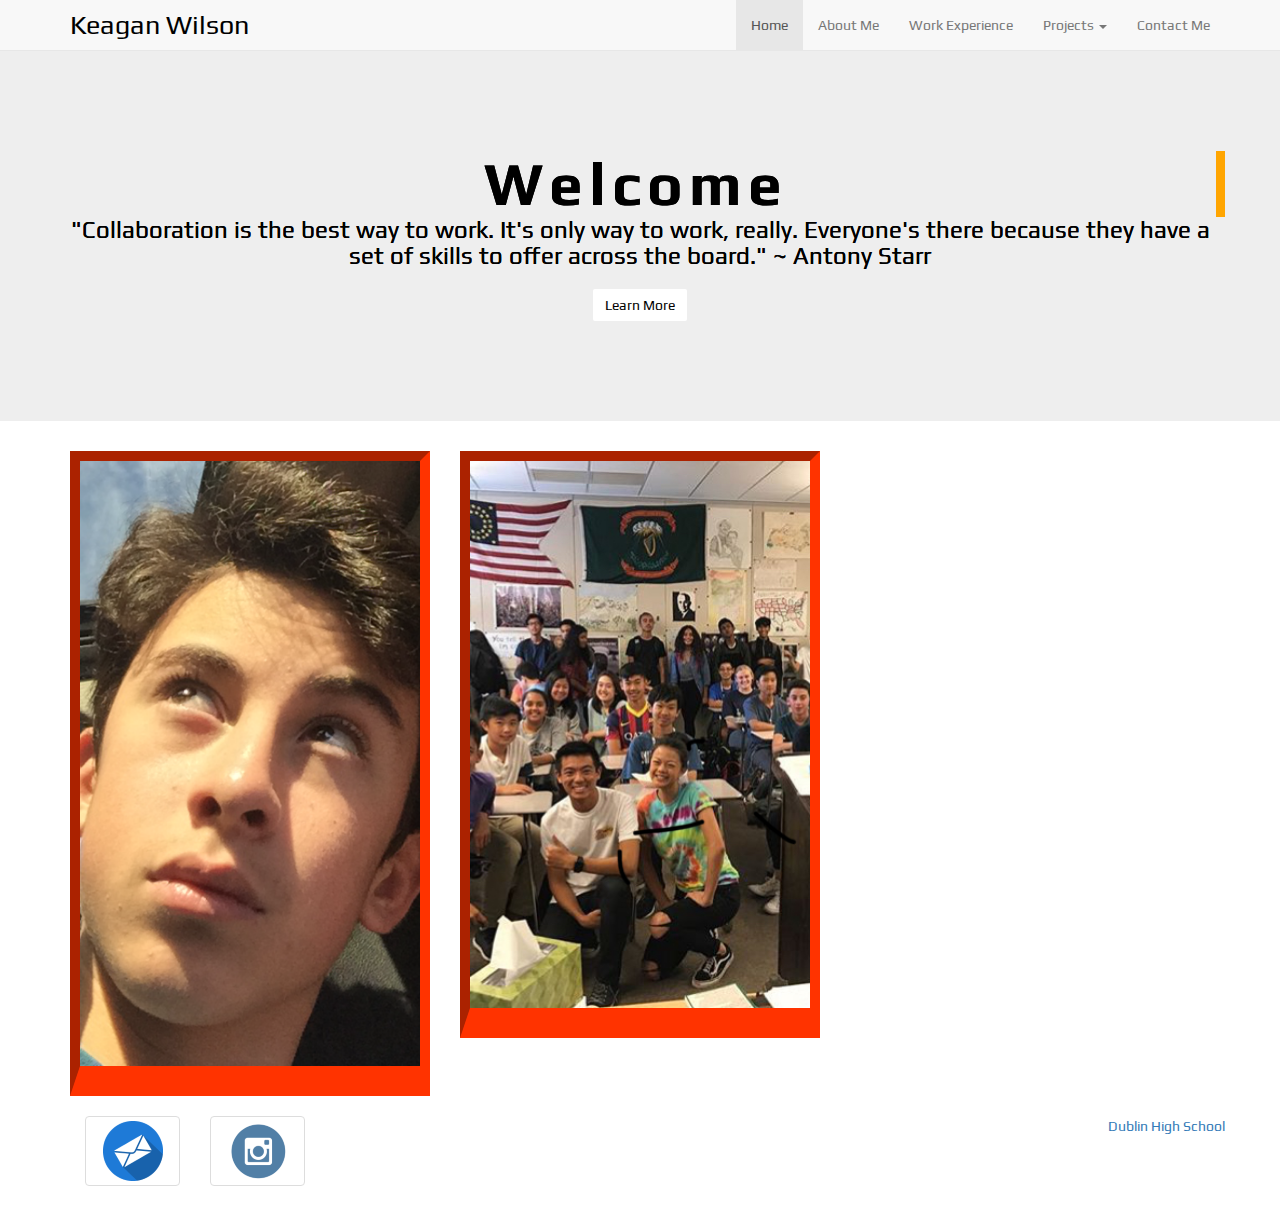
<file: index.html>
<!DOCTYPE html>
<html lang="en">
    <head>
        <meta charset="utf-8">
         <link href="bootstrap-3.3.7-dist/css/bootstrap.css" rel="stylesheet" type="text/css">
         <link href="Wilson_Home.css" rel="stylesheet" type="text/css">
         <title>Keagan's Portfolio</title>
         <link rel="shortcut icon" type="image/x-icon" href="Images/favicon.ico">
         <link href="https://fonts.googleapis.com/css?family=Play" rel="stylesheet">
    </head>
    <body>
        <header class="navbar navbar-default navbar-fixed-top">
            <div class="row">
                <h1 class="col-md-4"><a href="index.html">Keagan Wilson</a></h1>
                <div class="pull-right collapse navbar-collapse">
                    <ul class="nav navbar-nav">
                        <li class="active"><a href="index.html">Home</a></li>
                        <li><a href="Wilson_AboutMe.html">About Me</a></li>
                        <li><a href="Wilson_Resume.html">Work Experience</a></li>
                        <li class="dropdown">
                            <a class="dropdown-toggle" data-toggle="dropdown" href="#">Projects <b class="caret"></b></a>
                            <ul class="dropdown-menu">
                                <li><a href="Wilson_CSE.html">CSE</a></li>
                                <li><a href="Wilson_POE.html">POE</a></li>
				<li><a href="Wilson_CSA.html">CSA</a></li>
                                <li><a href="Wilson_DE.html">DE</a></li>
                            </ul> 
                        </li>
                        <li class="moveleft"><a href="Wilson_ContactMe.html">Contact Me</a></li> 
                    </ul>
                </div>
            </div>
        </header>
        <div class="space">
            &nbsp;
        </div>
        <section class="jumbotron dab">
            <div class="container">
              <div class="row text-center typewriter">
                <h2>Welcome</h2>
                <h3>"Collaboration is the best way to work. It's only way to work, really. Everyone's there because they have a set of skills to offer across the board." ~ Antony Starr</h3>
                <a class="btn btn-primary" href="Wilson_Projects.html" role="button">Learn More</a>
              </div>
            </div>
        </section>
        <section class="main">
            <div class="container">
                <div class="row">
                    <div class="col-sm-4 appear">
                        <a href="#" class="framed"><img class="image" src="Images/selfie2.png" alt="Picture from instagram"></a>
                        <div class="overlay2">
                            <a href="#"><div class="text">Accidental Selfie</div></a>
                        </div>
                    </div>
                    <div class="col-sm-4 appear">
                        <a href="#" class="framed"><img class="image" src="Images/prettygood.png" alt="dab"></a>
                        <div class="overlay">
                            <a href="#"><div class="text">Patch Club</div></a>
                        </div>
                    </div>
                    <div class="col-sm-4 appear">
                        
                        <div class="overlay3">
                            <a href="#"><div class="text">Art</div></a>
                        </div>
                    </div>
                </div>
            </div>
        </section>
        <footer class="container">
            <div class="row">
                <div class="col-xs-8">
                    <div class="col-xs-2">
                        <a href="mailto:keg0issweg@gmail.com" target="_blank" class="thumbnail"><img src="Images/email.png" alt="email me"></a>
                    </div>
                    <div class="col-xs-2">
                        <a href="https://instagram.com/_Keagan_Wilson_" target="_blank" class="thumbnail"><img src="Images/instagram.png" alt="instagram"></a>
                    </div>
                </div>
                <a href="https://www.dublin.k12.ca.us/dhs" target="_blank" class="pull-right">Dublin High School</a>
            </div>
        </footer>
    </body>
</html>
</file>
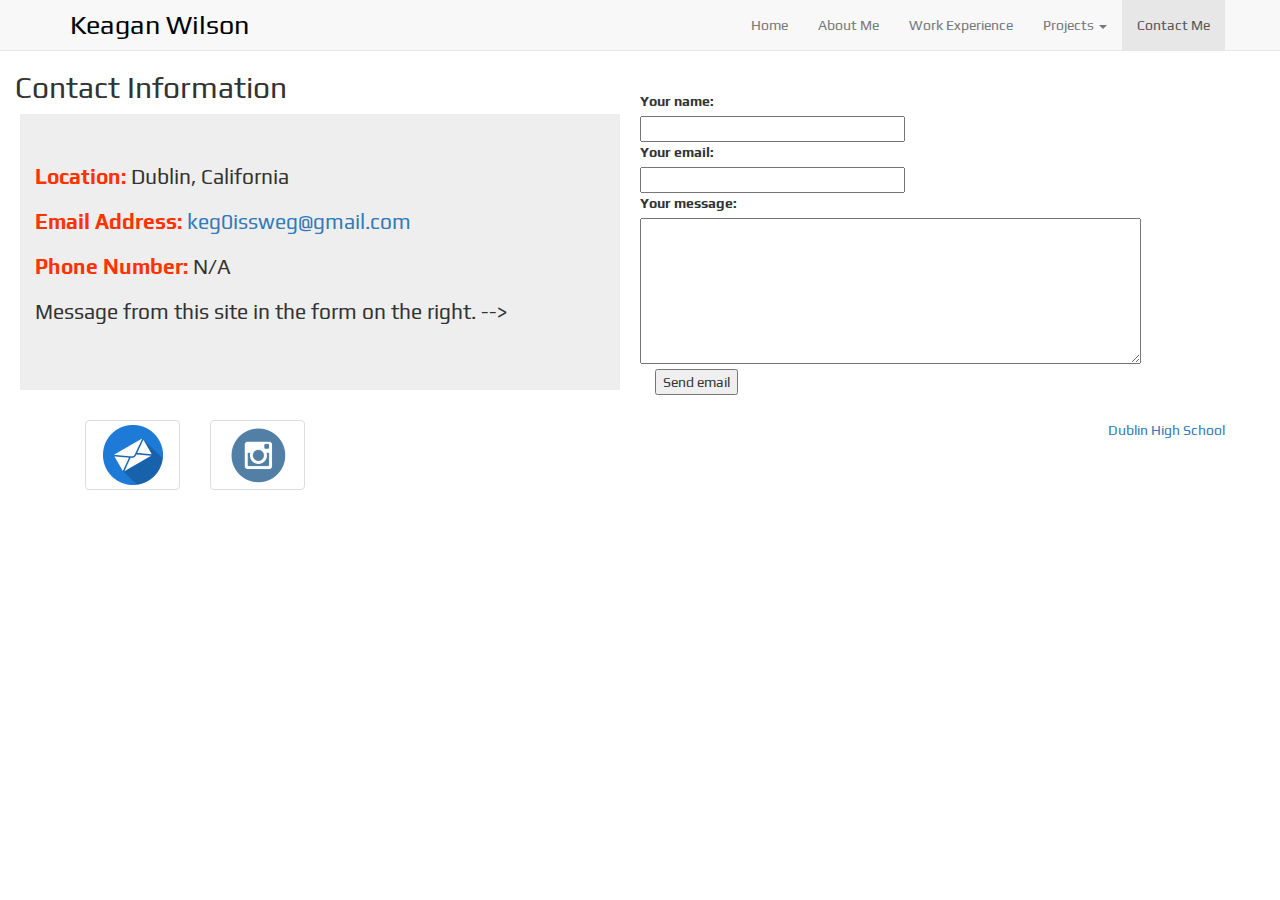
<file: Wilson_ContactMe.html>
<!DOCTYPE html>
<html lang="en">
    <head>
        <meta charset="utf-8">
         <link href="bootstrap-3.3.7-dist/css/bootstrap.css" rel="stylesheet" type="text/css">
         <link href="Wilson_Home.css" rel="stylesheet" type="text/css">
         <title>Keagan's Portfolio</title>
         <link rel="shortcut icon" type="image/x-icon" href="Images/favicon.ico">
         <link href="https://fonts.googleapis.com/css?family=Play" rel="stylesheet">
    </head>
    <body>
        <header class="navbar navbar-default navbar-fixed-top">
            <div class="row">
                <h1 class="col-md-4"><a href="index.html">Keagan Wilson</a></h1>
                <div class="pull-right collapse navbar-collapse">
                    <ul class="nav navbar-nav">
                        <li><a href="index.html">Home</a></li>
                        <li><a href="Wilson_AboutMe.html">About Me</a></li>
                        <li><a href="Wilson_Resume.html">Work Experience</a></li>
                        <li class="dropdown">
                            <a class="dropdown-toggle" data-toggle="dropdown" href="#">Projects <b class="caret"></b></a>
                            <ul class="dropdown-menu">
                                <li><a href="Wilson_CSE.html">CSE</a></li>
                                <li><a href="Wilson_POE.html">POE</a></li>
				<li><a href="Wilson_CSA.html">CSA</a></li>
                                <li><a href="Wilson_DE.html">DE</a></li>
                            </ul> 
                        </li>
                        <li class="moveleft active"><a href="Wilson_ContactMe.html">Contact Me</a></li> 
                    </ul>
                </div>
            </div>
        </header>
        <div class="space">
            &nbsp;
        </div>
        <section>
            <div class="col-sm-6">
            <h2>Contact Information</h2>
            <div class="jumbotron interior container">
            <p><strong>Location: </strong>Dublin, California</p>
            <p><strong>Email Address: </strong><a href="mailto:keg0issweg@gmail.com" target="_top">keg0issweg@gmail.com</p></a>
            <p><strong>Phone Number: </strong>N/A</p>
            <p>Message from this site in the form on the right. --></p>
            </div>
            </div>
            <form class="col-sm-6 container pull-right" id="contact_form" action="https://formspree.io/keagan03@gmail.com" method="POST" enctype="multipart/form-data">
	            <div class="row">
		            <label for="name">Your name:</label><br />
		            <input id="name" class="input" name="name" type="text" value="" size="30" /><br />
	            </div>
	            <div class="row">
		            <label for="email">Your email:</label><br />
		            <input id="email" class="input" name="email" type="text" value="" size="30" /><br />
	            </div>
            	<div class="row">
		            <label for="message">Your message:</label><br />
		            <textarea id="message" class="input" name="message" rows="7" cols="60"></textarea><br />
	            </div>
	                <input id="submit_button" type="submit" value="Send email" />
            </form>
        </section>
        <footer class="container">
            <div class="row">
                <div class="col-xs-8">
                    <div class="col-xs-2">
                        <a href="mailto:keg0issweg@gmail.com" target="_blank" class="thumbnail"><img src="Images/email.png" alt="email me"></a>
                    </div>
                    <div class="col-xs-2">
                        <a href="https://instagram.com/_Keagan_Wilson_" target="_blank" class="thumbnail"><img src="Images/instagram.png" alt="instagram"></a>
                    </div>
                </div>
                <a href="https://www.dublin.k12.ca.us/dhs" target="_blank" class="pull-right">Dublin High School</a>
            </div>
        </footer>
    </body>
</html>
</file>
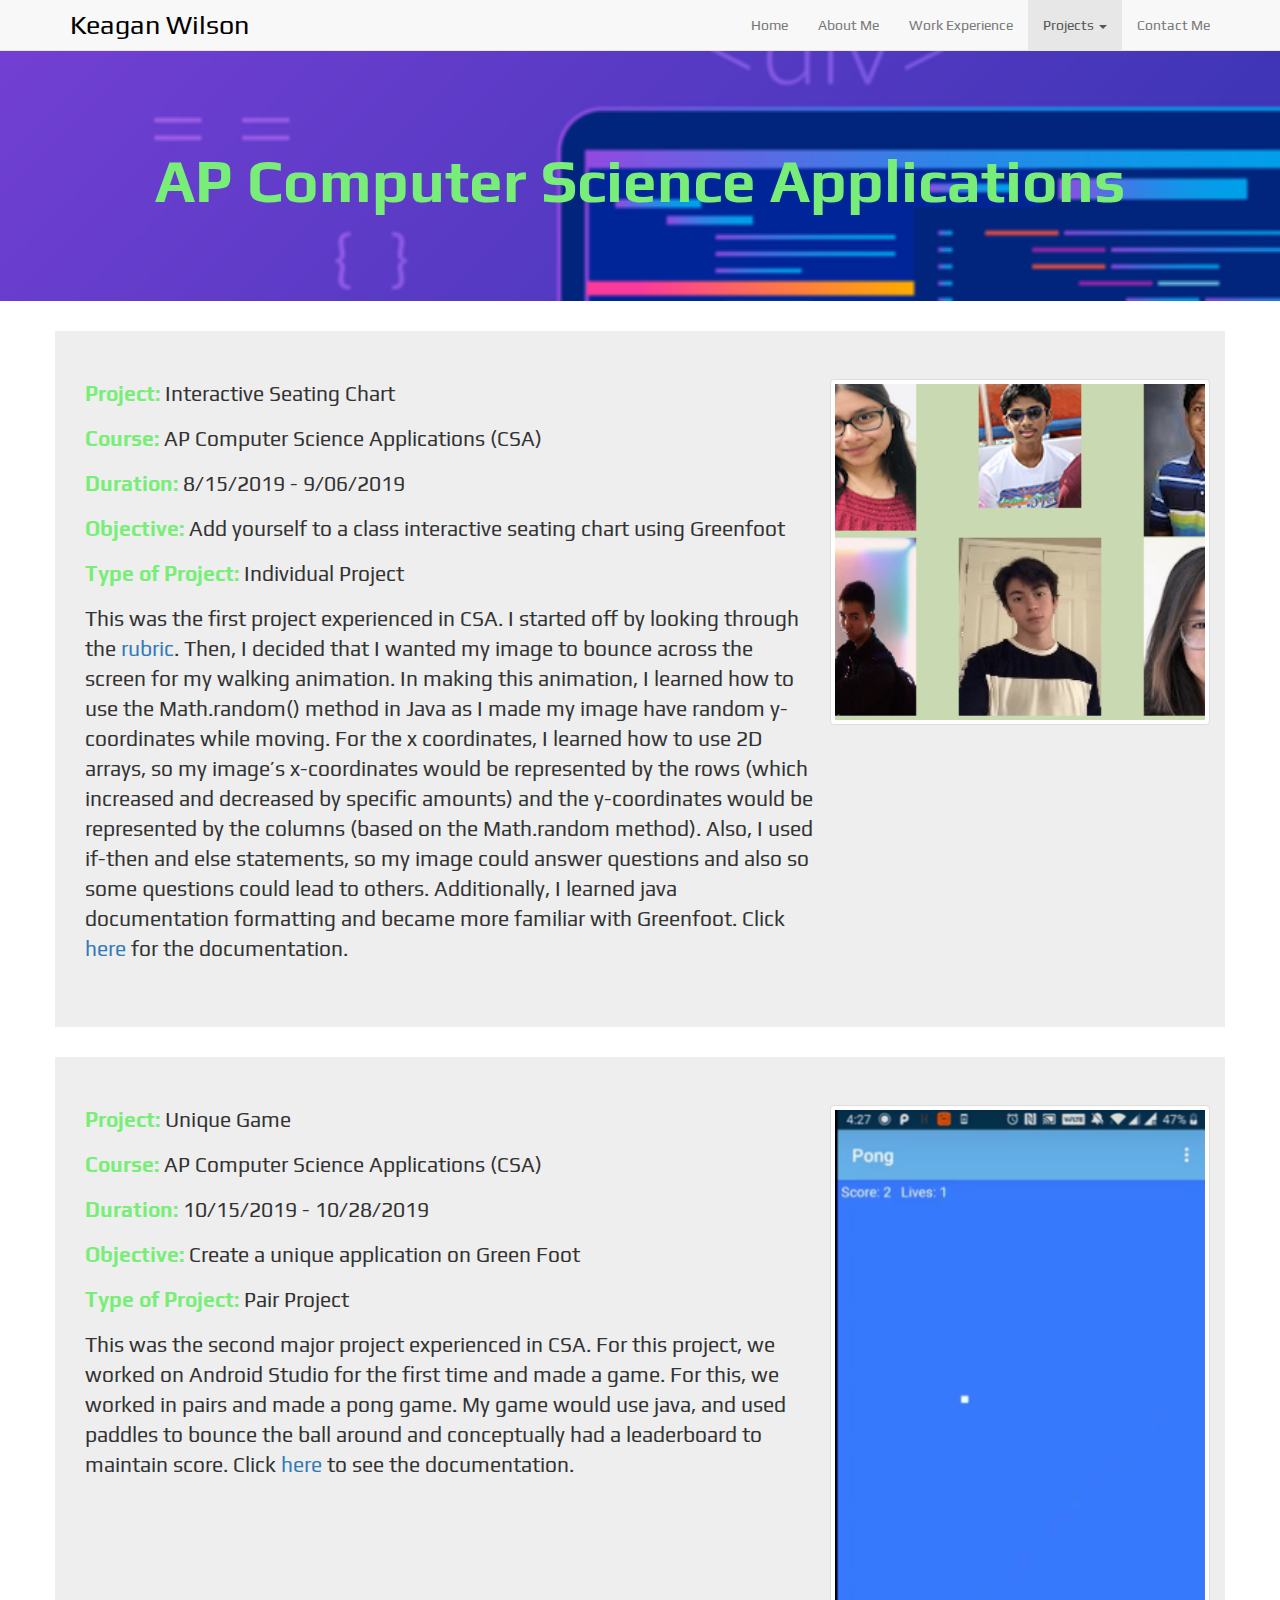
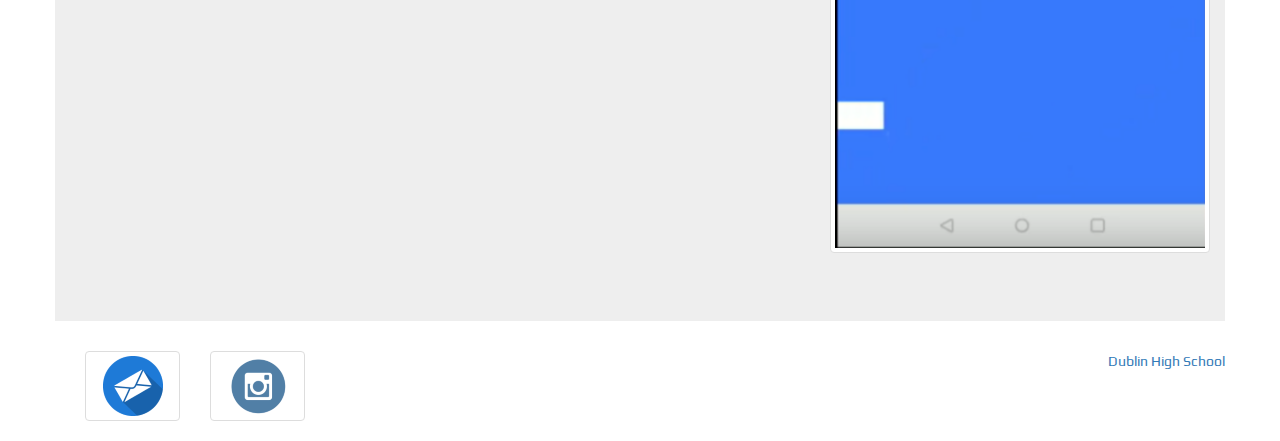
<file: Wilson_CSA.html>
<!DOCTYPE html>
<html lang="en">
    <head>
        <meta charset="utf-8">
         <link href="bootstrap-3.3.7-dist/css/bootstrap.css" rel="stylesheet" type="text/css">
         <link href="Wilson_Home.css" rel="stylesheet" type="text/css">
         <title>Keagan's Portfolio</title>
         <link rel="shortcut icon" type="image/x-icon" href="Images/favicon.ico">
         <link href="https://fonts.googleapis.com/css?family=Play" rel="stylesheet">
         <style>
             strong {
                 color: rgb(120,238,120);
             }
         </style>
    </head>
    <body>
        <header class="navbar navbar-default navbar-fixed-top">
            <div class="row">
                <h1 class="col-md-4"><a href="index.html">Keagan Wilson</a></h1>
                <div class="pull-right collapse navbar-collapse">
                    <ul class="nav navbar-nav">
                        <li><a href="index.html">Home</a></li>
                        <li><a href="Wilson_AboutMe.html">About Me</a></li>
                        <li><a href="Wilson_Resume.html">Work Experience</a></li>
                        <li class="active dropdown">
                            <a class="dropdown-toggle" data-toggle="dropdown" href="#">Projects <b class="caret"></b></a>
                            <ul class="dropdown-menu">
                                <li><a href="Wilson_CSE.html">CSE</a></li>
                                <li><a href="Wilson_POE.html">POE</a></li>
				<li class="active"><a href="Wilson_CSA.html">CSA</a></li>
                                <li><a href="Wilson_DE.html">DE</a></li>
                            </ul> 
                        </li>
                        <li class="moveleft"><a href="Wilson_ContactMe.html">Contact Me</a></li> 
                    </ul>
                </div>
            </div>
        </header>
        <div class="space">
            &nbsp;
        </div>
        <section style='background-image: url("Images/CSABack.jpg");' class="jumbotron dab2">
            <div class="container">
             <div class="row text-center">
                <h2 class="weight700" style=“color:red;color:rgb(120,238,120);”>AP Computer Science Applications</h2>
             </div>
            </div>
        </section>
        <section>
            <div class="main container jumbotron">
                    <img src="Images/Seating.png" class="col-sm-4 thumbnail pull-right" alt="Picture of Game">
                <div class="container col-sm-8">
                    <p><strong>Project: </strong>Interactive Seating Chart</p>
                    <p><strong>Course: </strong>AP Computer Science Applications (CSA)</p>
                    <p><strong>Duration: </strong>8/15/2019 - 9/06/2019</p>
                    <p><strong>Objective: </strong>Add yourself to a class interactive seating chart using Greenfoot</p>
                    <p><strong>Type of Project: </strong>Individual Project</p>
                    <p>This was the first project experienced in CSA.
                    I started off by looking through the <a href="https://docs.google.com/document/d/1k2WX1nU-st6Tk0soT1trBhnmqzn8dVkpJrR2OiJrMhM/edit?usp=sharing" target="_blank">rubric</a>.
                    Then, I decided that I wanted my image to bounce across the screen for my walking animation.
                    In making this animation, I learned how to use the Math.random() method in Java as I made my image have random y-coordinates while moving. For the x coordinates, 
		    I learned how to use 2D arrays, so my image’s x-coordinates would be represented by the rows (which increased and decreased by specific amounts) and the y-coordinates would be represented
		    by the columns (based on the Math.random method). Also, I used if-then and else statements, so my image could answer questions and also so some questions could lead to others.
                    Additionally, I learned java documentation formatting and became more familiar with Greenfoot. Click <a href="https://docs.google.com/document/d/1r6aixgI0JnzSRhN1SHO3cHm47ZmW3Cll8o728yCvXjc/edit?usp=sharing" target="_blank">here</a> for the documentation.
			</p>
                </div>
            </div>
         </section>
	  <section>
            <div class="main container jumbotron">
                    <img src="Images/pong.PNG" class="col-sm-4 thumbnail pull-right" alt="Picture of Game">
                <div class="container col-sm-8">
                    <p><strong>Project: </strong>Unique Game</p>
                    <p><strong>Course: </strong>AP Computer Science Applications (CSA)</p>
                    <p><strong>Duration: </strong>10/15/2019 - 10/28/2019</p>
                    <p><strong>Objective: </strong>Create a unique application on Green Foot</p>
                    <p><strong>Type of Project: </strong>Pair Project</p>
                    <p>This was the second major project experienced in CSA.
                    For this project, we worked on Android Studio for the first time and made a game. For this, we worked in pairs and made a pong game.
			My game would use java, and used paddles to bounce the ball around and conceptually had a leaderboard to maintain score. Click <a href="https://docs.google.com/document/d/1HxnBzhTDVUx3Qe85cP9YQCdHLYBAo0vMpHa6wSs68QE/edit?usp=sharing" target="_blank">here</a> to see the documentation.
			    </p>
                </div>
            </div>
         </section>
        <footer class="container">
            <div class="row">
                <div class="col-xs-8">
                    <div class="col-xs-2">
                        <a href="mailto:keg0issweg@gmail.com" target="_blank" class="thumbnail"><img src="Images/email.png" alt="email me"></a>
                    </div>
                    <div class="col-xs-2">
                        <a href="https://instagram.com/_Keagan_Wilson_" target="_blank" class="thumbnail"><img src="Images/instagram.png" alt="instagram"></a>
                    </div>
                </div>
                <a href="https://www.dublin.k12.ca.us/dhs" target="_blank" class="pull-right">Dublin High School</a>
            </div>
        </footer>
    </body>
</html>
</file>
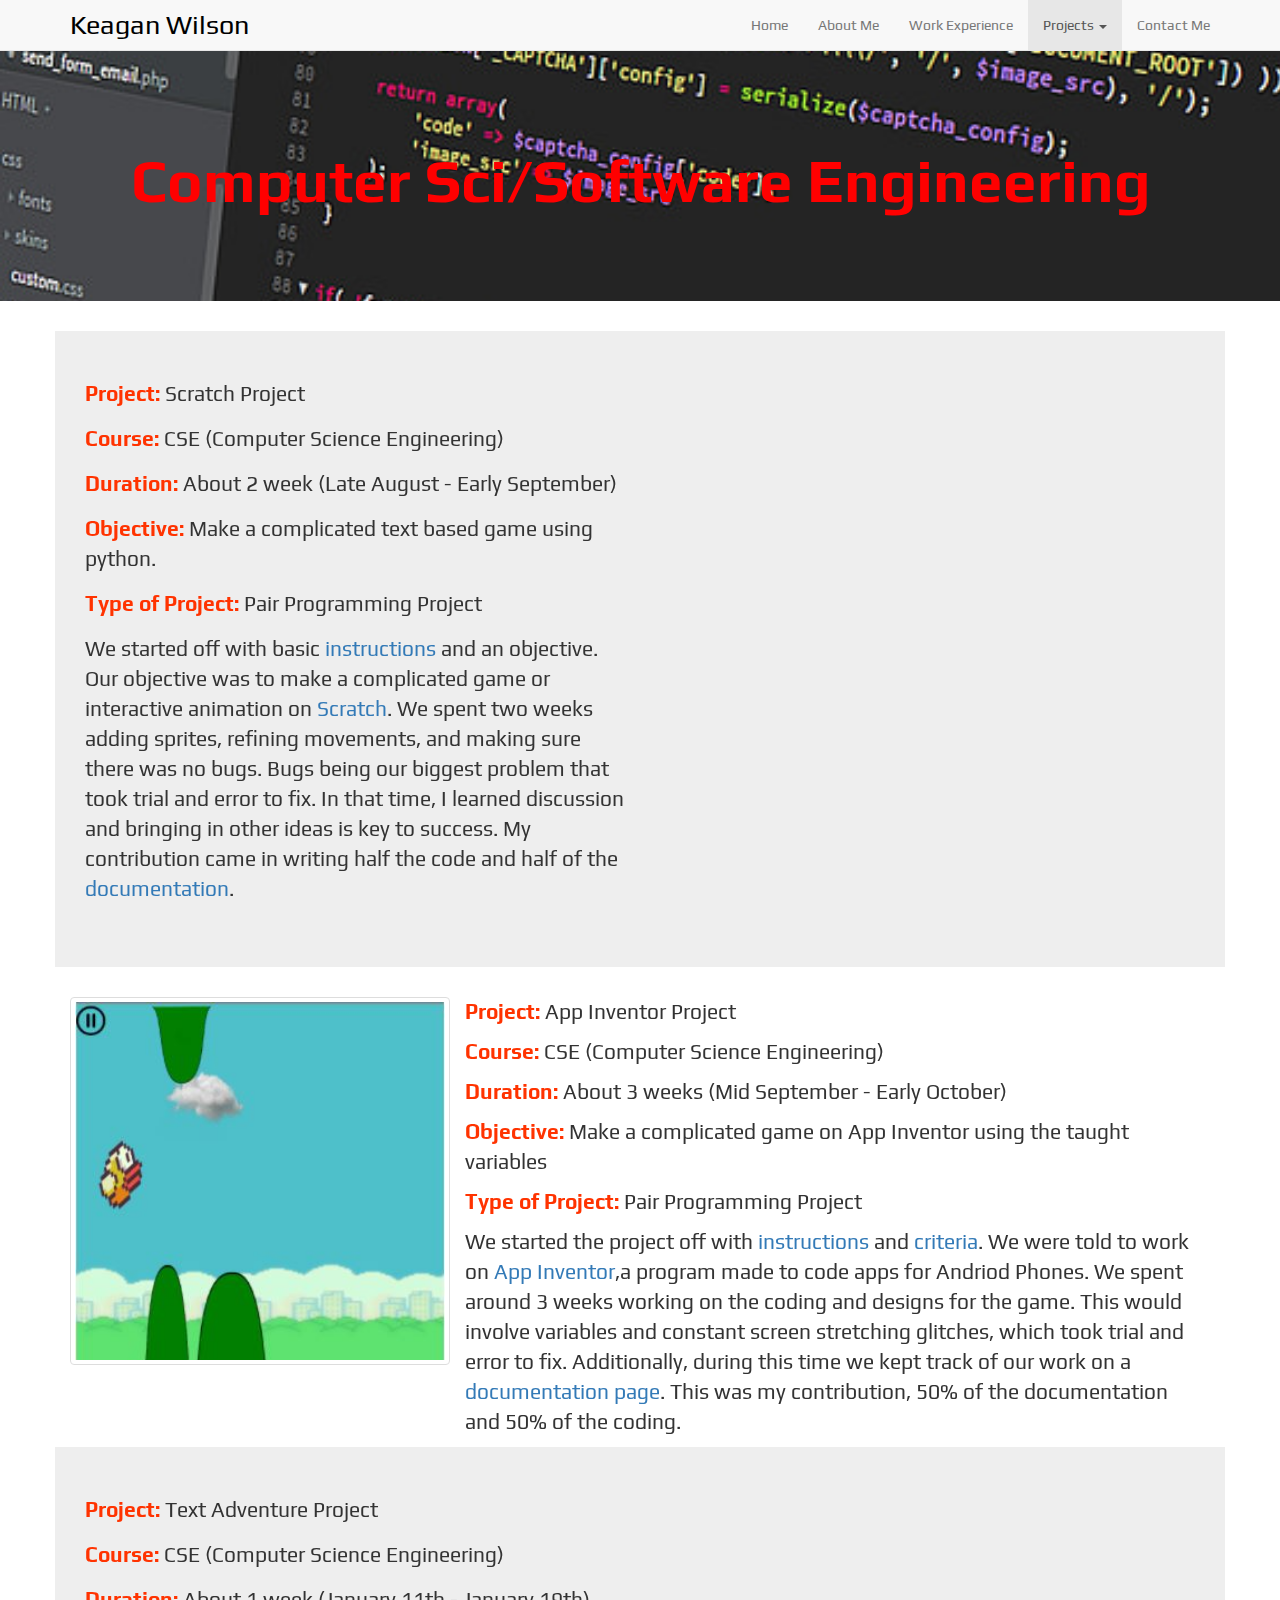
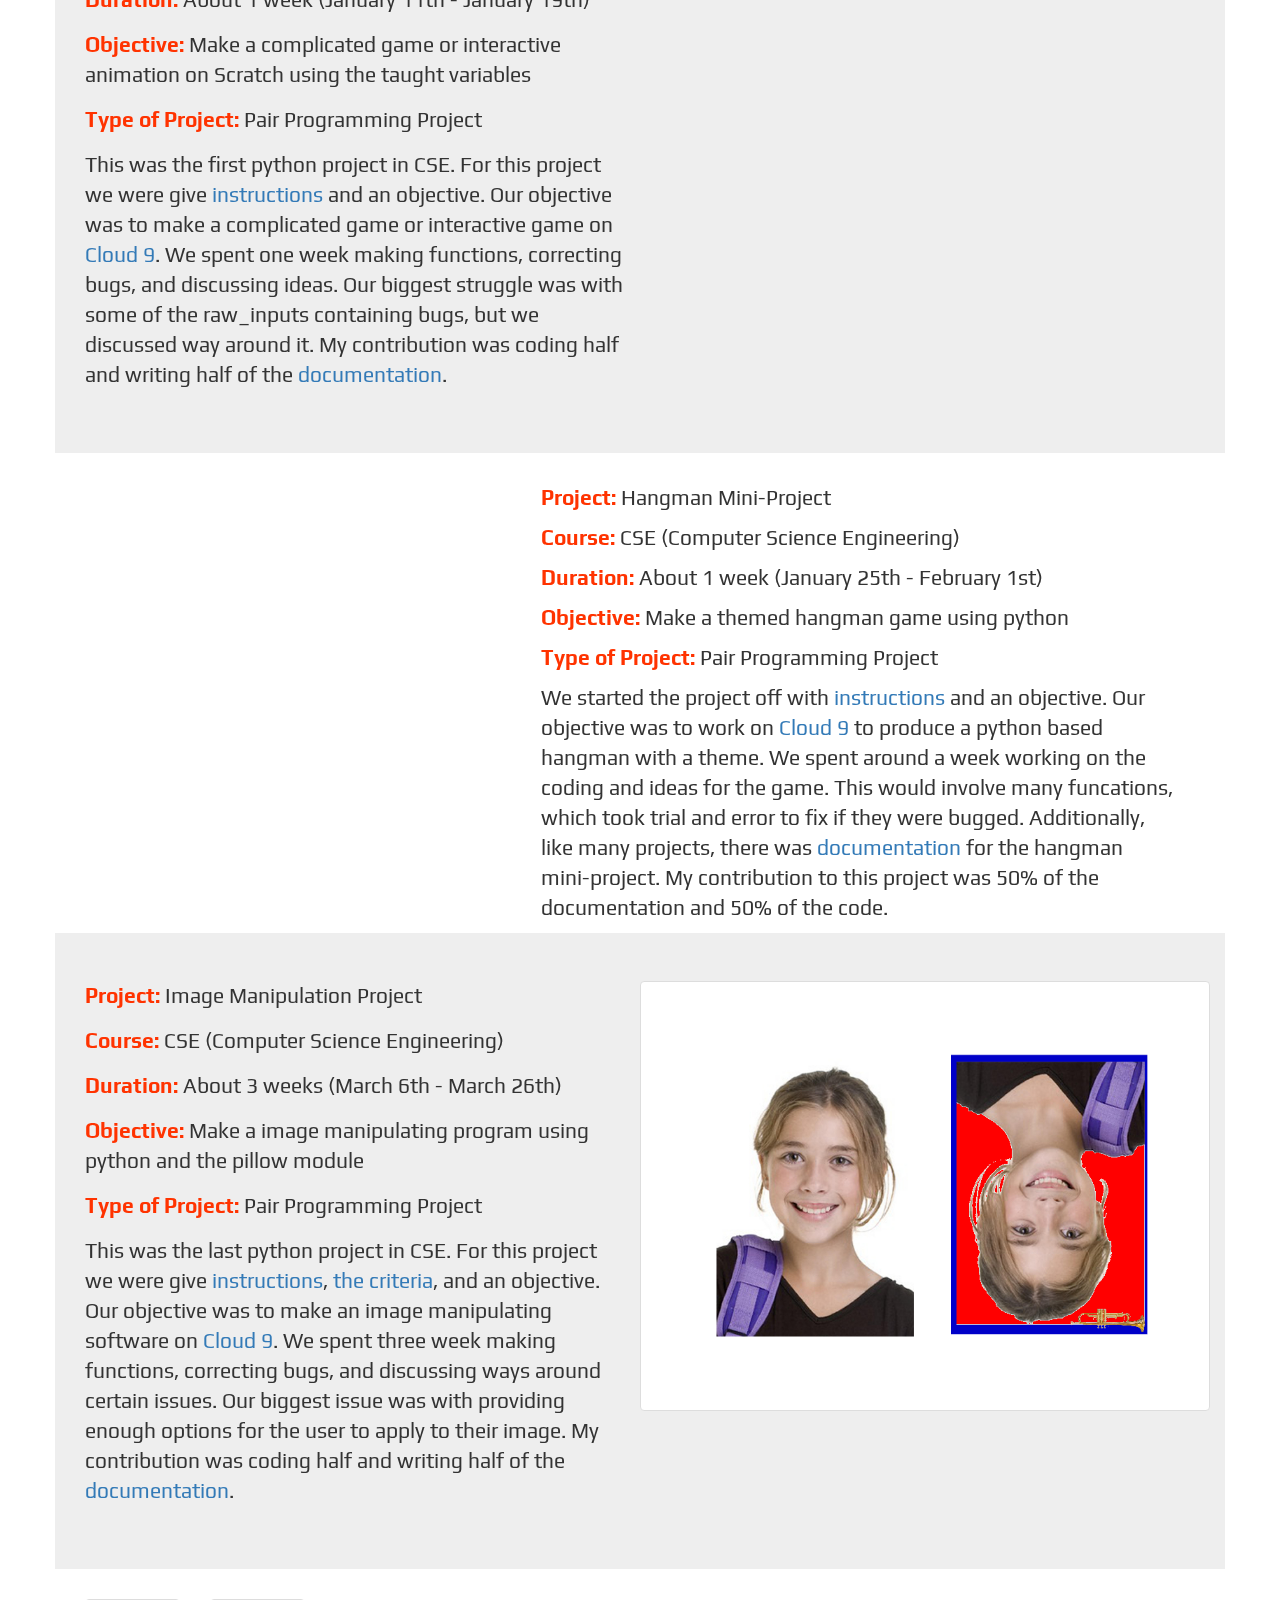
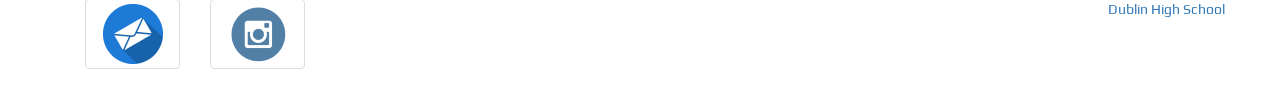
<file: Wilson_CSE.html>
<!DOCTYPE html>
<html lang="en">
    <head>
        <meta charset="utf-8">
         <link href="bootstrap-3.3.7-dist/css/bootstrap.css" rel="stylesheet" type="text/css">
         <link href="Wilson_Home.css" rel="stylesheet" type="text/css">
         <title>Keagan's Portfolio</title>
         <link rel="shortcut icon" type="image/x-icon" href="Images/favicon.ico">
         <link href="https://fonts.googleapis.com/css?family=Play" rel="stylesheet">
    </head>
    <body>
        <header class="navbar navbar-default navbar-fixed-top">
            <div class="row">
                <h1 class="col-md-4"><a href="index.html">Keagan Wilson</a></h1>
                <div class="pull-right collapse navbar-collapse">
                    <ul class="nav navbar-nav">
                        <li><a href="index.html">Home</a></li>
                        <li><a href="Wilson_AboutMe.html">About Me</a></li>
                        <li><a href="Wilson_Resume.html">Work Experience</a></li>
                        <li class="active dropdown">
                            <a class="dropdown-toggle" data-toggle="dropdown" href="#">Projects <b class="caret"></b></a>
                            <ul class="dropdown-menu">
                                <li class="active"><a href="Wilson_CSE.html">CSE</a></li>
                                <li><a href="Wilson_POE.html">POE</a></li>
				<li><a href="Wilson_CSA.html">CSA</a></li>
                                <li><a href="Wilson_DE.html">DE</a></li>
                            </ul> 
                        </li>
                        <li class="moveleft"><a href="Wilson_ContactMe.html">Contact Me</a></li> 
                    </ul>
                </div>
            </div>
        </header>
        <div class="space">
            &nbsp;
        </div>
        <section style='background-image: url("Images/computerscience.png");' class="jumbotron dab2">
            <div class="container">
             <div class="row text-center">
                <h2 class="weight700" style="color:red;">Computer Sci/Software Engineering</h2>
             </div>
            </div>
            <a name="Scratch">
        </section>
        <section>
            <div class="main container jumbotron">
                    <iframe class="pull-right" allowtransparency="true" width="485" height="402" src="//scratch.mit.edu/projects/embed/172544084/?autostart=false" frameborder="0" allowfullscreen></iframe><a name="Scratch"></a>
                <div class="container col-sm-6">
                    <p><strong>Project: </strong>Scratch Project</p>
                    <p><strong>Course: </strong>CSE (Computer Science Engineering)</p>
                    <p><strong>Duration: </strong>About 2 week (Late August - Early September)</p>
                    <p><strong>Objective: </strong>Make a complicated text based game using python.</p>
                    <p><strong>Type of Project: </strong>Pair Programming Project</p>
                    <p>We started off with basic <a href="https://docs.google.com/a/dublinusd.org/document/d/1BdMf1lx7jk2JU9g6VYKtg_QJu-HSAPLHc_1lxiZFd58/edit?usp=sharing" target="_blank">instructions</a> and an objective. Our objective was to make a complicated game or interactive animation on <a href="https://scratch.mit.edu" target="_blank">Scratch</a>. We spent two weeks adding sprites, refining movements, and making sure there was no bugs. Bugs being our biggest problem that took trial and error to fix. In that time, I learned discussion and bringing in other ideas is key to success. My contribution came in writing half the code and half of the <a href="https://docs.google.com/a/dublinusd.org/document/d/1zuDBOoagT4De54IkQyHV8FEPu86KbLdsEiVxF0QYNEM/edit?usp=sharing" target="_blank">documentation</a>.</p><a name="App"></a>
                </div>
            </div>
            <div class="main container club21">
                    <a href="#"><img src="Images/flap.jpg" class="col-sm-4 thumbnail" alt="Picture of Game"></a>
                <div class="container col-sm-8">
                    <p><strong>Project: </strong>App Inventor Project</p>
                    <p><strong>Course: </strong>CSE (Computer Science Engineering)</p>
                    <p><strong>Duration: </strong>About 3 weeks (Mid September - Early October)</p>
                    <p><strong>Objective: </strong>Make a complicated game on App Inventor using the taught variables</p>
                    <p><strong>Type of Project: </strong>Pair Programming Project</p>
                    <p>We started the project off with <a href="https://docs.google.com/a/dublinusd.org/document/d/1vKEjJ_bNRZexDc1bMg2-hY1M7ORtQQYx_tuMFjvZhA4/edit?usp=sharing" target="_blank">instructions</a> and <a href="https://docs.google.com/document/d/1Wfz6ZMU6gUYuBKOPbIQ9qQtfNuOjzAsGTHJdqGx0tBI/edit?usp=sharing" target="_blank">criteria</a>. We were told to work on <a href="http://appinventor.mit.edu/explore/" target="blanks">App Inventor</a>,a program made to code apps for Andriod Phones. We spent around 3 weeks working on the coding and designs for the game. This would involve variables and constant screen stretching glitches, which took trial and error to fix. Additionally, during this time we kept track of our work on a <a href="https://docs.google.com/a/dublinusd.org/document/d/19DR9DX792bljlngSDn9VssW7w1wnla-DSPmJ21UoWnE/edit?usp=sharing" target="blank">documentation page</a>. This was my contribution, 50% of the documentation and 50% of the coding.</p><a name="Python"></a>
                </div>
            </div>
            <div class="main container jumbotron">
                    <iframe height="400px" width="50%" src="https://repl.it/@bAiBai/StudiousCorruptBases?lite=true" scrolling="no" frameborder="no" allowtransparency="true" allowfullscreen="true" sandbox="allow-forms allow-pointer-lock allow-popups allow-same-origin allow-scripts allow-modals"></iframe>
                <div class="container col-sm-6">
                    <p><strong>Project: </strong>Text Adventure Project</p>
                    <p><strong>Course: </strong>CSE (Computer Science Engineering)</p>
                    <p><strong>Duration: </strong>About 1 week (January 11th - January 19th)</p>
                    <p><strong>Objective: </strong>Make a complicated game or interactive animation on Scratch using the taught variables</p>
                    <p><strong>Type of Project: </strong>Pair Programming Project</p>
                    <p>This was the first python project in CSE. For this project we were give <a href="https://docs.google.com/document/d/1MDqH173v3datqRfqW0ufh_VypOgglzKHQlhA-_1eb90/edit?usp=sharing" target="_blank">instructions</a> and an objective. Our objective was to make a complicated game or interactive game on <a href="https://c9.io" target="_blank">Cloud 9</a>. We spent one week making functions, correcting bugs, and discussing ideas. Our biggest struggle was with some of the raw_inputs containing bugs, but we discussed way around it. My contribution was coding half and writing half of the <a href="https://docs.google.com/document/d/1skRAd5ryIgVVYOWIVgHIHHsuRhdLvat4G4JdAuGRzws/edit?usp=sharing" target="_blank">documentation</a>.<a name="Hangman"></a>
                </div>
            </div>
            <div class="main container club21">
                    <iframe class="pull-left" height="400px" width="40%" src="https://repl.it/@bAiBai/FALSEHastyArrays?lite=true" scrolling="no" frameborder="no" allowtransparency="true" allowfullscreen="true" sandbox="allow-forms allow-pointer-lock allow-popups allow-same-origin allow-scripts allow-modals"></iframe>
                <div class="container col-sm-7">
                    <p><strong>Project: </strong>Hangman Mini-Project</p>
                    <p><strong>Course: </strong>CSE (Computer Science Engineering)</p>
                    <p><strong>Duration: </strong>About 1 week (January 25th - February 1st)</p>
                    <p><strong>Objective: </strong>Make a themed hangman game using python</p>
                    <p><strong>Type of Project: </strong>Pair Programming Project</p>
                    <p>We started the project off with <a href="https://docs.google.com/document/d/1H1TxyAUn36A2WH5uvJ6k2xoQFlhPz7bi_QdM-xzZL1o/edit?usp=sharing" target="_blank">instructions</a> and an objective. Our objective was to work on <a href="https://c9.io" target="blanks">Cloud 9</a> to produce a python based hangman with a theme. We spent around a week working on the coding and ideas for the game. This would involve many funcations, which took trial and error to fix if they were bugged. Additionally, like many projects, there was <a href="https://docs.google.com/document/d/1s_qgquBtGk7tm0lI36Vgk4SUAc0cqBijaA-Tsh47LbI/edit?usp=sharing" target="_blank">documentation</a> for the hangman mini-project. My contribution to this project was 50% of the documentation and 50% of the code.</p><a name="Manipulation"></a>
                </div>
            </div>
            <div class="main container jumbotron">
                    <a href="#"><img src="Images/Comparison.png" class="pull-right thumbnail col-sm-6" alt="Text Adventure"></a>
                <div class="container col-sm-6">
                    <p><strong>Project: </strong>Image Manipulation Project</p>
                    <p><strong>Course: </strong>CSE (Computer Science Engineering)</p>
                    <p><strong>Duration: </strong>About 3 weeks (March 6th - March 26th)</p>
                    <p><strong>Objective: </strong>Make a image manipulating program using python and the pillow module</p>
                    <p><strong>Type of Project: </strong>Pair Programming Project</p>
                    <p>This was the last python project in CSE. For this project we were give <a href="https://docs.google.com/document/d/1MDqH173v3datqRfqW0ufh_VypOgglzKHQlhA-_1eb90/edit?usp=sharing" target="_blank">instructions</a>, <a href="https://docs.google.com/document/d/1iPA5iIBntBRs2d_Rs9mTJazzZY878FpU6Zfcl3IlK-o/edit?usp=sharing" target="_blank">the criteria</a>, and an objective. Our objective was to make an image manipulating software on <a href="https://c9.io" target="_blank">Cloud 9</a>. We spent three week making functions, correcting bugs, and discussing ways around certain issues. Our biggest issue was with providing enough options for the user to apply to their image. My contribution was coding half and writing half of the <a href="https://docs.google.com/document/d/1HY0bRp1LMgWxwO8RfqSo9PhNkyJmE4nQRcgEl7_MiYw/edit?usp=sharing" target="_blank">documentation</a>.
                </div>
            </div>
        </section>
        <footer class="container">
            <div class="row">
                <div class="col-xs-8">
                    <div class="col-xs-2">
                        <a href="mailto:keg0issweg@gmail.com" target="_blank" class="thumbnail"><img src="Images/email.png" alt="email me"></a>
                    </div>
                    <div class="col-xs-2">
                        <a href="https://instagram.com/_Keagan_Wilson_" target="_blank" class="thumbnail"><img src="Images/instagram.png" alt="instagram"></a>
                    </div>
                </div>
                <a href="https://www.dublin.k12.ca.us/dhs" target="_blank" class="pull-right">Dublin High School</a>
            </div>
        </footer>
    </body>
</html>
</file>
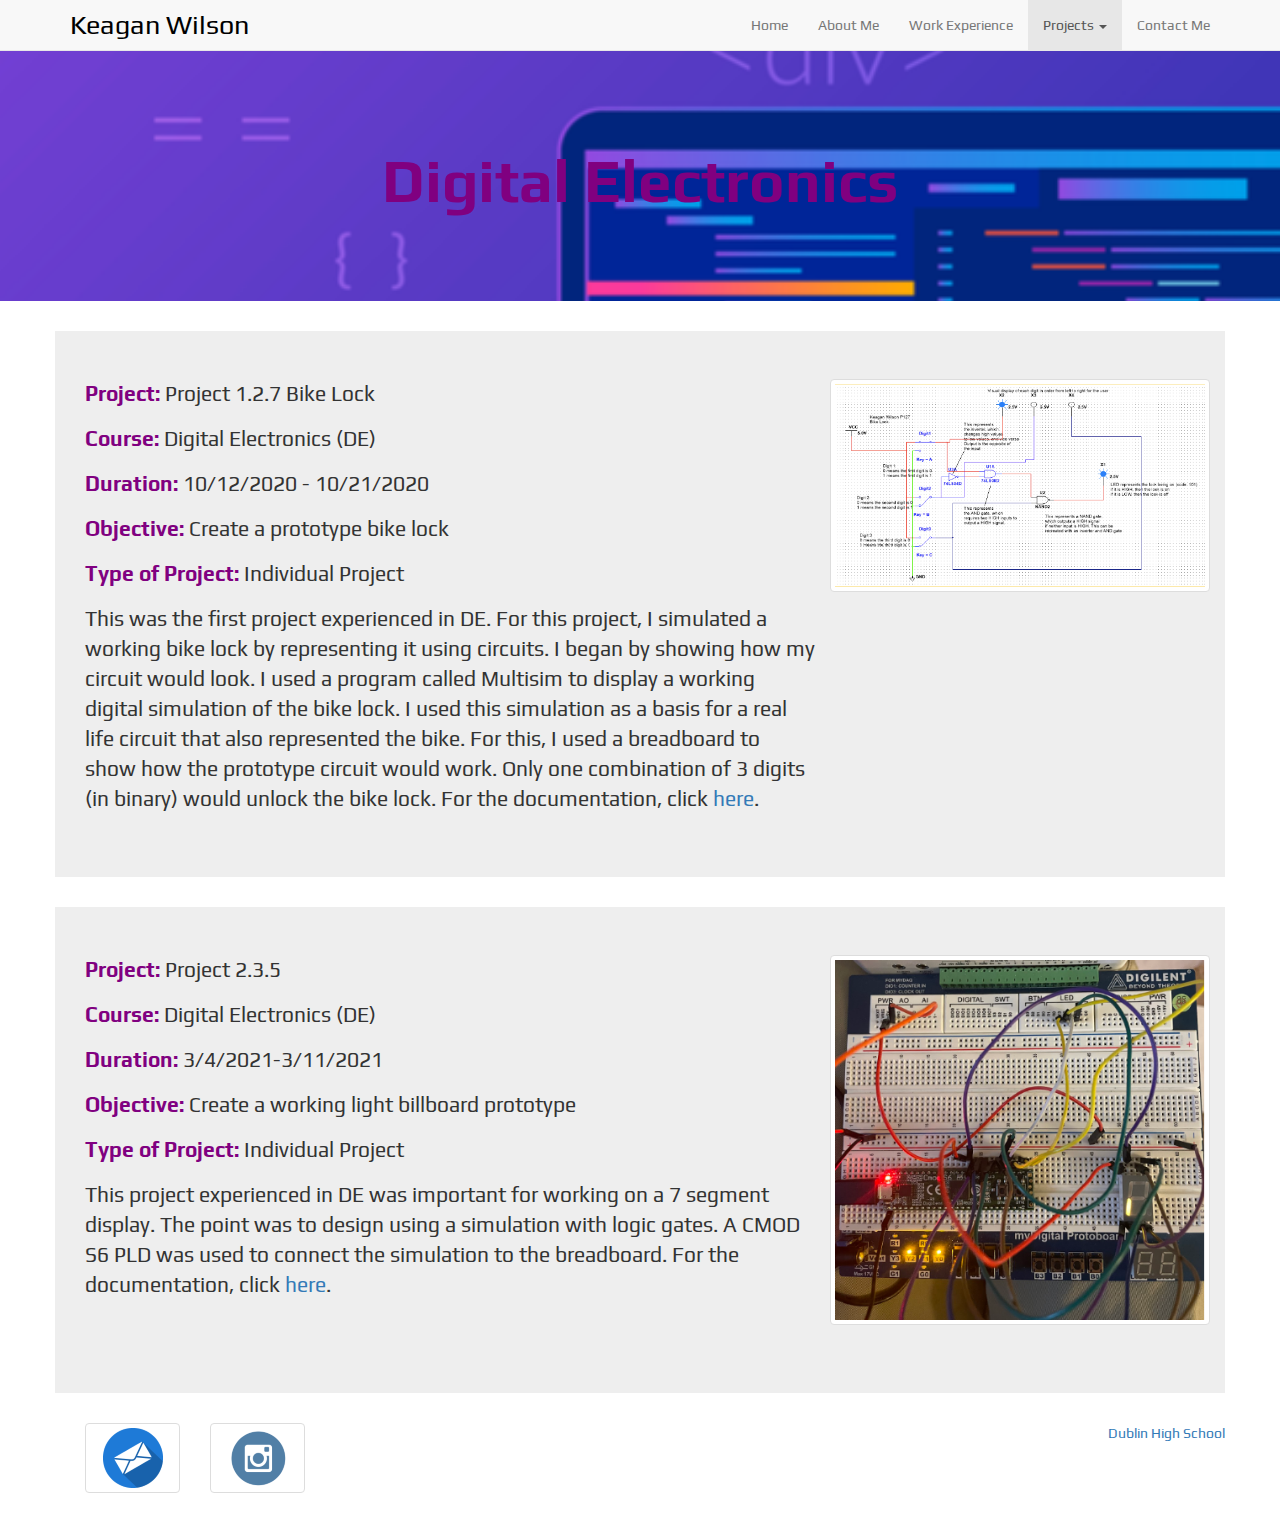
<file: Wilson_DE.html>
<!DOCTYPE html>
<html lang="en">
    <head>
        <meta charset="utf-8">
         <link href="bootstrap-3.3.7-dist/css/bootstrap.css" rel="stylesheet" type="text/css">
         <link href="Wilson_Home.css" rel="stylesheet" type="text/css">
         <title>Keagan's Portfolio</title>
         <link rel="shortcut icon" type="image/x-icon" href="Images/favicon.ico">
         <link href="https://fonts.googleapis.com/css?family=Play" rel="stylesheet">
         <style>
             strong {
                 color: rgb(128,0,128);
             }
         </style>
    </head>
    <body>
        <header class="navbar navbar-default navbar-fixed-top">
            <div class="row">
                <h1 class="col-md-4"><a href="index.html">Keagan Wilson</a></h1>
                <div class="pull-right collapse navbar-collapse">
                    <ul class="nav navbar-nav">
                        <li><a href="index.html">Home</a></li>
                        <li><a href="Wilson_AboutMe.html">About Me</a></li>
                        <li><a href="Wilson_Resume.html">Work Experience</a></li>
                        <li class="active dropdown">
                            <a class="dropdown-toggle" data-toggle="dropdown" href="#">Projects <b class="caret"></b></a>
                            <ul class="dropdown-menu">
                                <li><a href="Wilson_CSE.html">CSE</a></li>
                                <li><a href="Wilson_POE.html">POE</a></li>
				<li><a href="Wilson_CSA.html">CSA</a></li>
				<li class="active"><a href="Wilson_DE.html">DE</a></li>
                            </ul> 
                        </li>
                        <li class="moveleft"><a href="Wilson_ContactMe.html">Contact Me</a></li> 
                    </ul>
                </div>
            </div>
        </header>
        <div class="space">
            &nbsp;
        </div>
        <section style='background-image: url("Images/CSABack.jpg");' class="jumbotron dab2">
            <div class="container">
             <div class="row text-center">
                <h2 class="weight700" style=“color:red;color:rgb(128,0,128);”>Digital Electronics</h2>
             </div>
            </div>
        </section>
        <section>
            <div class="main container jumbotron">
                    <img src="Images/multisim.png" class="col-sm-4 thumbnail pull-right" alt="Picture of Game">
                <div class="container col-sm-8">
                    <p><strong>Project: </strong>Project 1.2.7 Bike Lock</p>
                    <p><strong>Course: </strong>Digital Electronics (DE)</p>
                    <p><strong>Duration: </strong>10/12/2020 - 10/21/2020</p>
			<p><strong>Objective: </strong>Create a prototype bike lock</p>
                    <p><strong>Type of Project: </strong>Individual Project</p>
                    <p>This was the first project experienced in DE.
                      For this project, I simulated a working bike lock by representing it using circuits. I began
                  by showing how my circuit would look. I used a program called Multisim to display a working digital simulation
                  of the bike lock. I used this simulation as a basis for a real life circuit that also represented the bike. For this,
                  I used a breadboard to show how the prototype circuit would work. Only one combination of 3 digits (in binary) would unlock
                      the bike lock. For the documentation, click <a href="https://docs.google.com/document/d/198tKT40gR6QdLqaH5PHgwFHxV_9TtShSohdsgBjbRsk/edit?usp=sharing">here</a>.</p>
                </div>
            </div>
         </section>
        <section>
            <div class="main container jumbotron">
		    <img src="Images/235C.PNG" class="col-sm-4 thumbnail pull-right" alt="Picture of Game">
                <div class="container col-sm-8">
			<p><strong>Project: </strong>Project 2.3.5 </p>
                    <p><strong>Course: </strong>Digital Electronics (DE)</p>
			<p><strong>Duration: </strong>3/4/2021-3/11/2021</p>
			<p><strong>Objective: </strong>Create a working light billboard prototype</p>
                    <p><strong>Type of Project: </strong>Individual Project</p>
                    <p>This project experienced in DE was important for working on a 7 segment display. The point was to design using a simulation with logic gates. A CMOD S6
			    PLD was used to connect the simulation to the breadboard.
                      
			    For the documentation, click <a href="https://docs.google.com/document/d/1-z9KOsowKKV3I5lLoq-sikN3Zg-2SrPseaJj9IlpMUA/edit?usp=sharing">here</a>.</p>
                </div>
            </div>
         </section>
        <footer class="container">
            <div class="row">
                <div class="col-xs-8">
                    <div class="col-xs-2">
                        <a href="mailto:keg0issweg@gmail.com" target="_blank" class="thumbnail"><img src="Images/email.png" alt="email me"></a>
                    </div>
                    <div class="col-xs-2">
                        <a href="https://instagram.com/_Keagan_Wilson_" target="_blank" class="thumbnail"><img src="Images/instagram.png" alt="instagram"></a>
                    </div>
                </div>
                <a href="https://www.dublin.k12.ca.us/dhs" target="_blank" class="pull-right">Dublin High School</a>
            </div>
        </footer>
    </body>
</html>
</file>
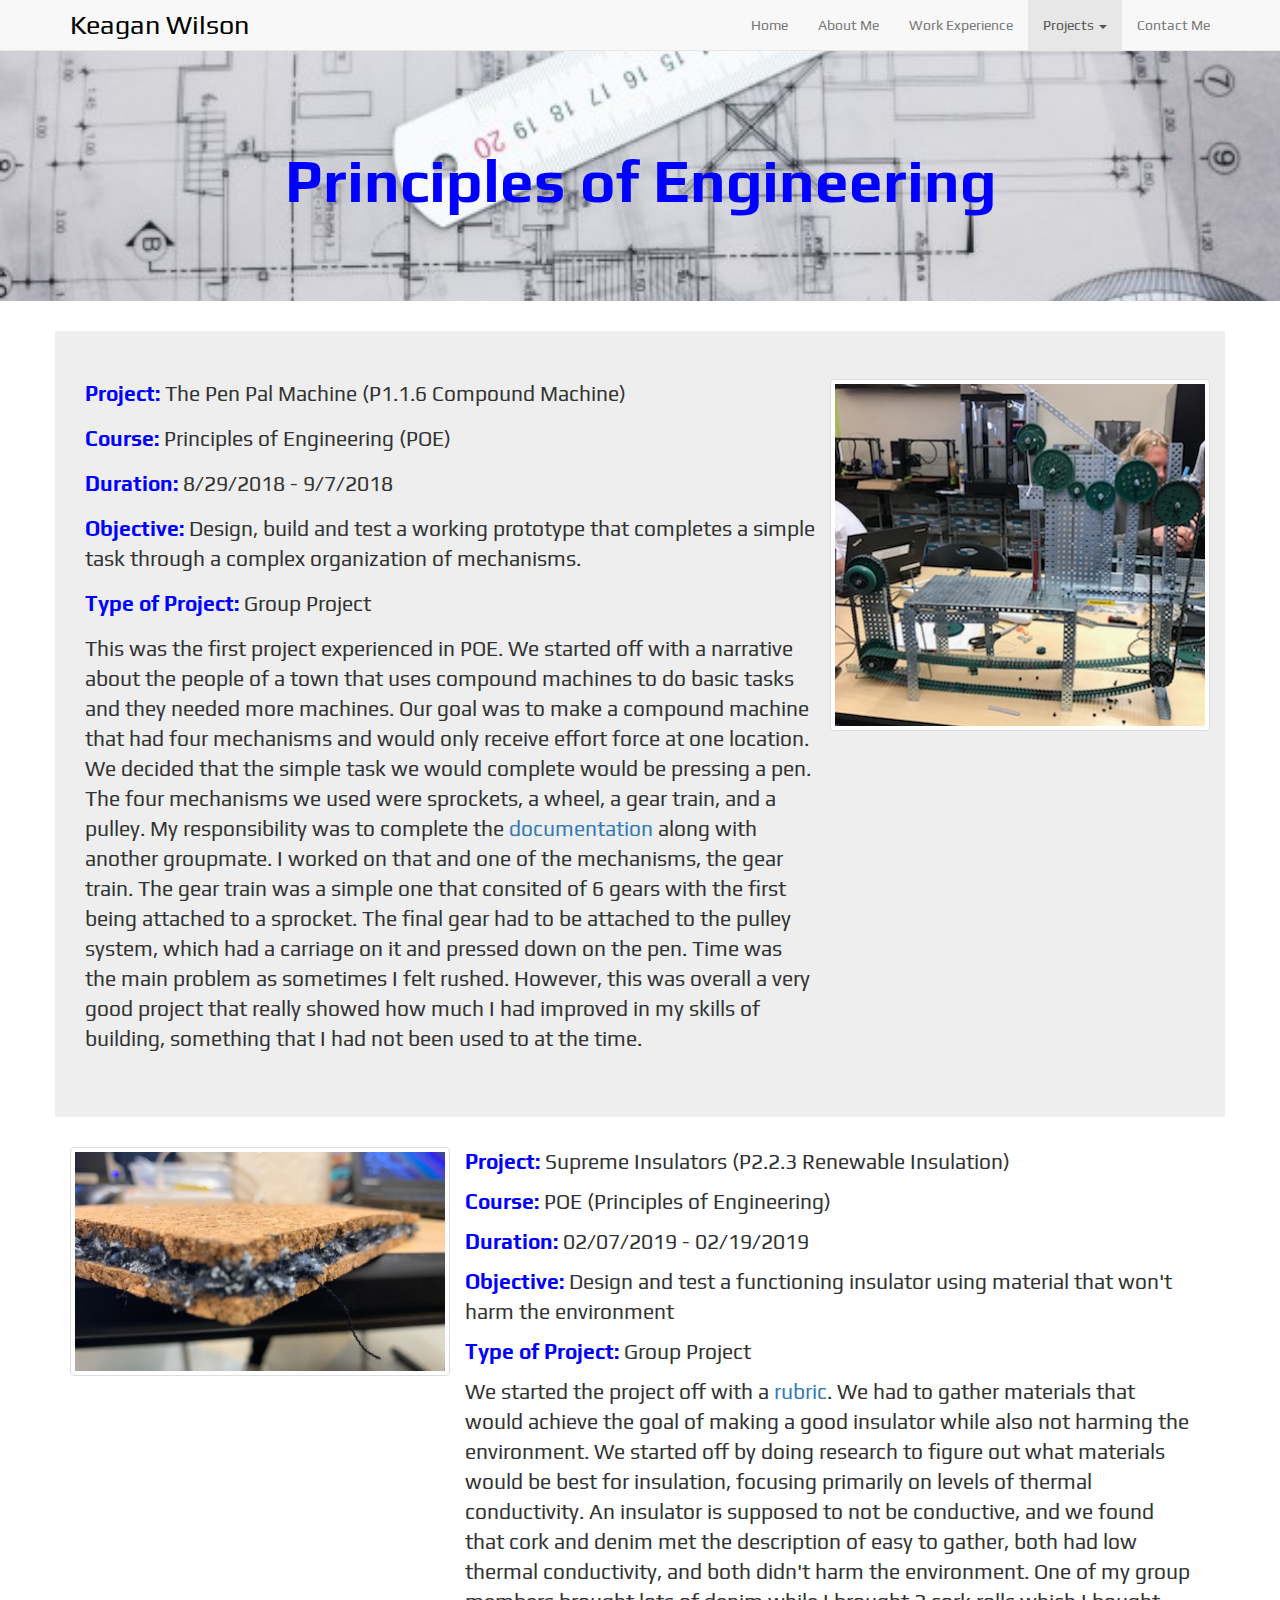
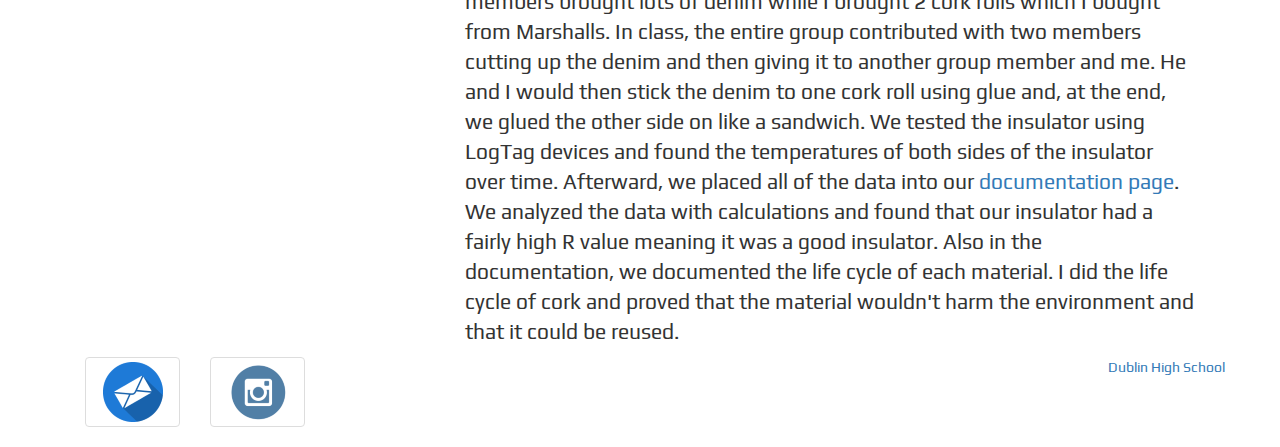
<file: Wilson_POE.html>
<!DOCTYPE html>
<html lang="en">
    <head>
        <meta charset="utf-8">
         <link href="bootstrap-3.3.7-dist/css/bootstrap.css" rel="stylesheet" type="text/css">
         <link href="Wilson_Home.css" rel="stylesheet" type="text/css">
         <title>Keagan's Portfolio</title>
         <link rel="shortcut icon" type="image/x-icon" href="Images/favicon.ico">
         <link href="https://fonts.googleapis.com/css?family=Play" rel="stylesheet">
         <style>
             strong {
                 color: blue;
             }
         </style>
    </head>
    <body>
        <header class="navbar navbar-default navbar-fixed-top">
            <div class="row">
                <h1 class="col-md-4"><a href="index.html">Keagan Wilson</a></h1>
                <div class="pull-right collapse navbar-collapse">
                    <ul class="nav navbar-nav">
                        <li><a href="index.html">Home</a></li>
                        <li><a href="Wilson_AboutMe.html">About Me</a></li>
                        <li><a href="Wilson_Resume.html">Work Experience</a></li>
                        <li class="active dropdown">
                            <a class="dropdown-toggle" data-toggle="dropdown" href="#">Projects <b class="caret"></b></a>
                            <ul class="dropdown-menu">
                                <li><a href="Wilson_CSE.html">CSE</a></li>
                                <li class="active"><a href="Wilson_POE.html">POE</a></li>
				<li><a href="Wilson_CSA.html">CSA</a></li>
                                <li><a href="Wilson_DE.html">DE</a></li>
                            </ul> 
                        </li>
                        <li class="moveleft"><a href="Wilson_ContactMe.html">Contact Me</a></li> 
                    </ul>
                </div>
            </div>
        </header>
        <div class="space">
            &nbsp;
        </div>
        <section style='background-image: url("Images/engineering.jpg");' class="jumbotron dab2">
            <div class="container">
             <div class="row text-center">
                <h2 class="weight700" style="color:blue">Principles of Engineering</h2>
             </div>
            </div>
        </section>
        <section>
            <div class="main container jumbotron">
                    <img src="Images/compound.png" class="col-sm-4 thumbnail pull-right" alt="Picture of Game">
                <div class="container col-sm-8">
                    <p><strong>Project: </strong>The Pen Pal Machine (P1.1.6 Compound Machine)</p>
                    <p><strong>Course: </strong>Principles of Engineering (POE)</p>
                    <p><strong>Duration: </strong>8/29/2018 - 9/7/2018</p>
                    <p><strong>Objective: </strong>Design, build and test a working prototype that completes a simple task through a complex organization of mechanisms.</p>
                    <p><strong>Type of Project: </strong>Group Project</p>
                    <p>This was the first project experienced in POE. We started off with 
                    a narrative about the people of a town that uses compound machines to do basic tasks and they needed more machines.
                    Our goal was to make a compound machine that had four mechanisms and would only receive effort force at one location.
                    We decided that the simple task we would complete would be pressing a pen.
                    The four mechanisms we used were sprockets, a wheel, a gear train, and a pulley.
                    My responsibility was to complete the <a href="https://docs.google.com/document/d/1OgJlftkPQuyhByKwnhKZxg6BBHDjZcw9lWNnN7qzxg0/edit?usp=sharing" target="_blank">documentation</a> along with another groupmate.
                    I worked on that and one of the mechanisms, the gear train.
                    The gear train was a simple one that consited of 6 gears with the first being attached to a sprocket.
                    The final gear had to be attached to the pulley system, which had a carriage on it and pressed down on the pen.
                    Time was the main problem as sometimes I felt rushed. 
                    However, this was overall a very good project that really showed how much I had improved in my skills of building, something that I had not been used to at the time.</p>
                </div>
            </div>
            <div class="main container club21">
                    <a href="#"><img src="Images/Insulator.png" class="col-sm-4 thumbnail" alt="Picture of insulator"></a>
                <div class="container col-sm-8">
                    <!-- https://docs.google.com/document/d/1GIMRjHexrVQM0xDG-1mrb5PAeux_QC4fugVaw0FTmEs/edit?usp=sharing -->
                    <p><strong>Project: </strong>Supreme Insulators (P2.2.3 Renewable Insulation)</p>
                    <p><strong>Course: </strong>POE (Principles of Engineering)</p>
                    <p><strong>Duration: </strong>02/07/2019 - 02/19/2019</p>
                    <p><strong>Objective: </strong>Design and test a functioning insulator using material that won't harm the environment</p>
                    <p><strong>Type of Project: </strong>Group Project</p>
                    <p>We started the project 
                    off with a <a href="https://docs.google.com/document/d/1sSoZcCu4Q5370F-t3iWfkKWjGWkh432_usTIgCSBpuA/edit?usp=sharing" target="_blank">rubric</a>. 
                    We had to gather materials that would achieve the goal of making a good insulator while also not harming the environment. 
                    We started off by doing research to figure out what materials would be best for insulation, focusing primarily on levels of thermal conductivity. 
                    An insulator is supposed to not be conductive, and we found that cork and denim met the description of easy to gather, both had low thermal conductivity, and both didn't harm the environment. 
                    One of my group members brought lots of denim while I brought 2 cork rolls which I bought from Marshalls. In class, the entire group contributed with two members cutting up the denim and then giving it to another group member and me. He and I would then stick the denim to one cork roll using glue and, at the end, we glued the other side on like a sandwich. 
                    We tested the insulator using LogTag devices and found the temperatures of both sides of the insulator over time.
                    Afterward, we placed all of the data into our <a href="https://docs.google.com/document/d/1GIMRjHexrVQM0xDG-1mrb5PAeux_QC4fugVaw0FTmEs/edit?usp=sharing" target="blank">documentation page</a>.
                    We analyzed the data with calculations and found that our insulator had a fairly high R value meaning it was a good insulator. Also in the documentation, we documented the life cycle of each material.
                    I did the life cycle of cork and proved that the material wouldn't harm the environment and that it could be reused.
                </div>
            </div>
        </section>
        <footer class="container">
            <div class="row">
                <div class="col-xs-8">
                    <div class="col-xs-2">
                        <a href="mailto:keg0issweg@gmail.com" target="_blank" class="thumbnail"><img src="Images/email.png" alt="email me"></a>
                    </div>
                    <div class="col-xs-2">
                        <a href="https://instagram.com/_Keagan_Wilson_" target="_blank" class="thumbnail"><img src="Images/instagram.png" alt="instagram"></a>
                    </div>
                </div>
                <a href="https://www.dublin.k12.ca.us/dhs" target="_blank" class="pull-right">Dublin High School</a>
            </div>
        </footer>
    </body>
</html>
</file>
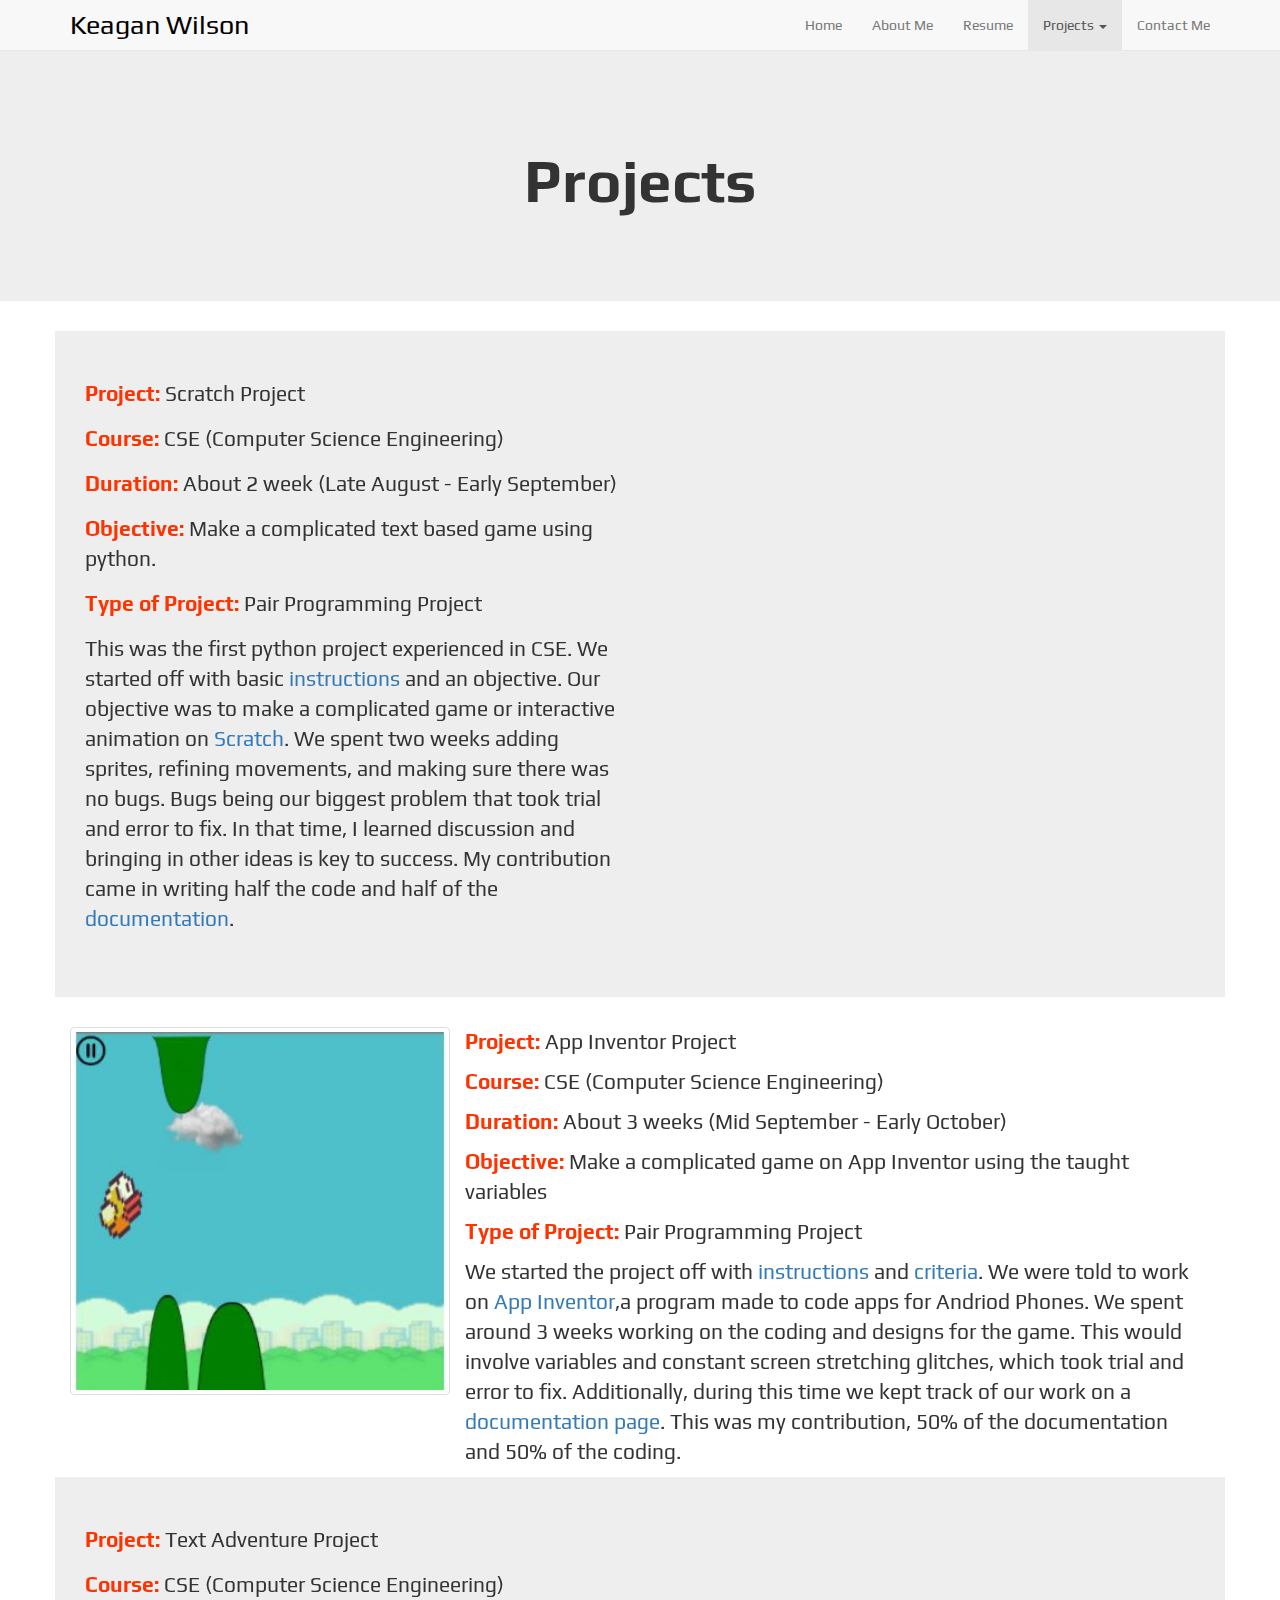
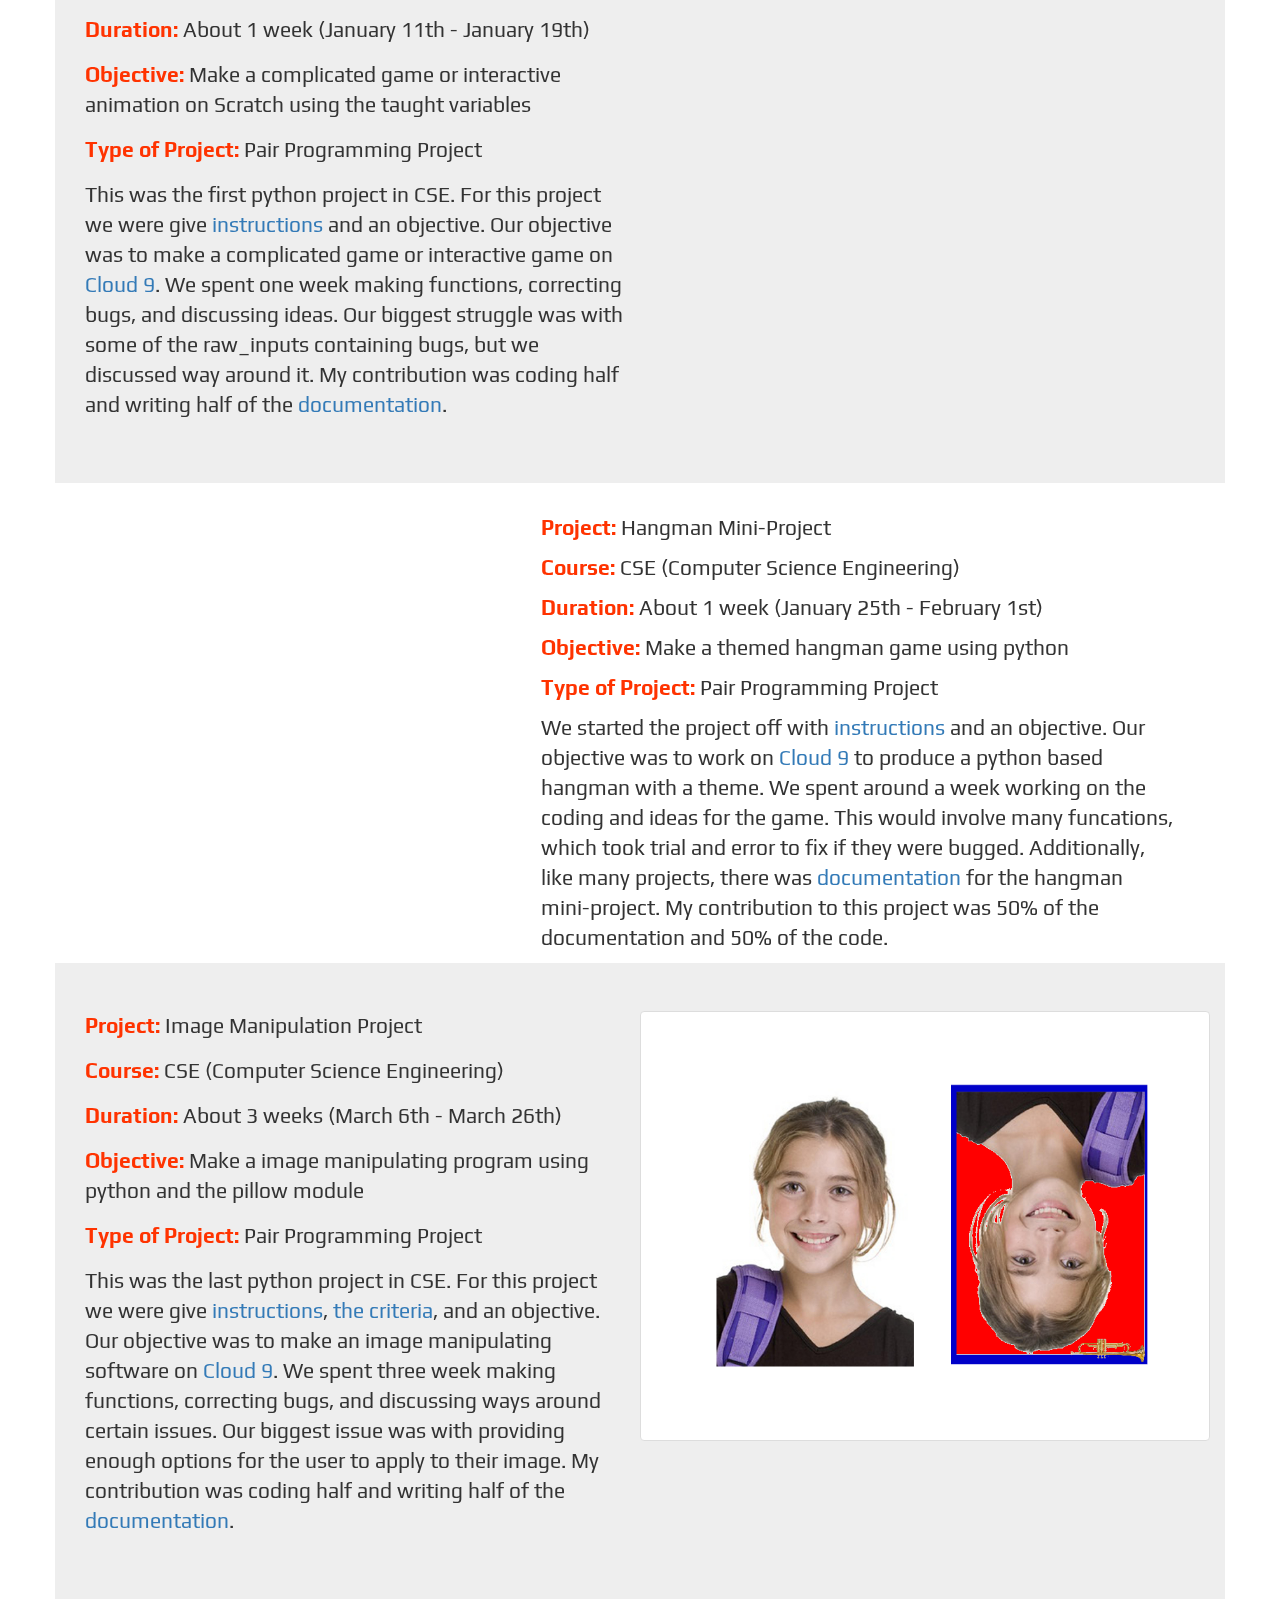
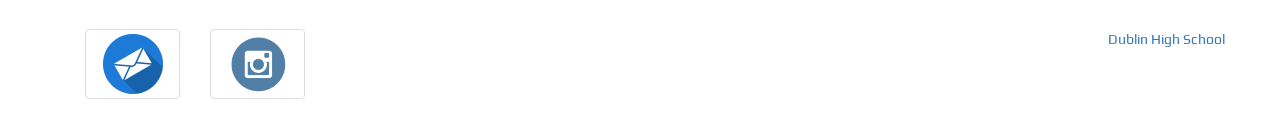
<file: Wilson_Projects.html>
<!DOCTYPE html>
<html lang="en">
    <head>
        <meta charset="utf-8">
         <link href="bootstrap-3.3.7-dist/css/bootstrap.css" rel="stylesheet" type="text/css">
         <link href="Wilson_Home.css" rel="stylesheet" type="text/css">
         <title>Keagan's Portfolio</title>
         <link rel="shortcut icon" type="image/x-icon" href="Images/favicon.ico">
         <link href="https://fonts.googleapis.com/css?family=Play" rel="stylesheet">
    </head>
    <body>
        <header class="navbar navbar-default navbar-fixed-top">
            <div class="row">
                <h1 class="col-md-4"><a href="index.html">Keagan Wilson</a></h1>
                <div class="pull-right collapse navbar-collapse">
                    <ul class="nav navbar-nav">
                        <li><a href="index.html">Home</a></li>
                        <li><a href="Wilson_AboutMe.html">About Me</a></li>
                        <li><a href="Wilson_Resume.html">Resume</a></li>
                        <li class="active dropdown">
                            <a class="dropdown-toggle" data-toggle="dropdown" href="Wilson_Projects.html">Projects <b class="caret"></b></a>
                            <ul class="dropdown-menu">
                                <li><a href="Wilson_Projects.html#Scratch">Scratch Project</a></li>
                                <li><a href="Wilson_Projects.html#App">APP Inventor Project</a></li>
                                <li><a href="Wilson_Projects.html#Python">Text Adventure</a></li>
                                <li><a href="Wilson_Projects.html#Hangman">Hangman Mini-Project</a></li>
                                <li><a href="Wilson_Projects.html#Manipulation">Image Manipulation</a></li>
                            </ul> 
                        </li>
                        <li class="moveleft"><a href="Wilson_ContactMe.html">Contact Me</a></li> 
                    </ul>
                </div>
            </div>
        </header>
        <div class="space">
            &nbsp;
        </div>
        <section class="jumbotron dab2">
            <div class="container">
             <div class="row text-center">
                <h2 class="weight700">Projects</h2>
             </div>
            </div>
            <a name="Scratch">
        </section>
        <section>
            <div class="main container jumbotron">
                    <iframe class="pull-right" allowtransparency="true" width="485" height="402" src="//scratch.mit.edu/projects/embed/172544084/?autostart=false" frameborder="0" allowfullscreen></iframe><a name="Scratch"></a>
                <div class="container col-sm-6">
                    <p><strong>Project: </strong>Scratch Project</p>
                    <p><strong>Course: </strong>CSE (Computer Science Engineering)</p>
                    <p><strong>Duration: </strong>About 2 week (Late August - Early September)</p>
                    <p><strong>Objective: </strong>Make a complicated text based game using python.</p>
                    <p><strong>Type of Project: </strong>Pair Programming Project</p>
                    <p>This was the first python project experienced in CSE. We started off with basic <a href="https://docs.google.com/a/dublinusd.org/document/d/1BdMf1lx7jk2JU9g6VYKtg_QJu-HSAPLHc_1lxiZFd58/edit?usp=sharing" target="_blank">instructions</a> and an objective. Our objective was to make a complicated game or interactive animation on <a href="https://scratch.mit.edu" target="_blank">Scratch</a>. We spent two weeks adding sprites, refining movements, and making sure there was no bugs. Bugs being our biggest problem that took trial and error to fix. In that time, I learned discussion and bringing in other ideas is key to success. My contribution came in writing half the code and half of the <a href="https://docs.google.com/a/dublinusd.org/document/d/1zuDBOoagT4De54IkQyHV8FEPu86KbLdsEiVxF0QYNEM/edit?usp=sharing" target="_blank">documentation</a>.</p><a name="App"></a>
                </div>
            </div>
            <div class="main container club21">
                    <a href="#"><img src="Images/flap.jpg" class="col-sm-4 thumbnail" alt="Picture of Game"></a>
                <div class="container col-sm-8">
                    <p><strong>Project: </strong>App Inventor Project</p>
                    <p><strong>Course: </strong>CSE (Computer Science Engineering)</p>
                    <p><strong>Duration: </strong>About 3 weeks (Mid September - Early October)</p>
                    <p><strong>Objective: </strong>Make a complicated game on App Inventor using the taught variables</p>
                    <p><strong>Type of Project: </strong>Pair Programming Project</p>
                    <p>We started the project off with <a href="https://docs.google.com/a/dublinusd.org/document/d/1vKEjJ_bNRZexDc1bMg2-hY1M7ORtQQYx_tuMFjvZhA4/edit?usp=sharing" target="_blank">instructions</a> and <a href="https://docs.google.com/document/d/1Wfz6ZMU6gUYuBKOPbIQ9qQtfNuOjzAsGTHJdqGx0tBI/edit?usp=sharing" target="_blank">criteria</a>. We were told to work on <a href="http://appinventor.mit.edu/explore/" target="blanks">App Inventor</a>,a program made to code apps for Andriod Phones. We spent around 3 weeks working on the coding and designs for the game. This would involve variables and constant screen stretching glitches, which took trial and error to fix. Additionally, during this time we kept track of our work on a <a href="https://docs.google.com/a/dublinusd.org/document/d/19DR9DX792bljlngSDn9VssW7w1wnla-DSPmJ21UoWnE/edit?usp=sharing" target="blank">documentation page</a>. This was my contribution, 50% of the documentation and 50% of the coding.</p><a name="Python"></a>
                </div>
            </div>
            <div class="main container jumbotron">
                    <iframe height="400px" width="50%" src="https://repl.it/@bAiBai/StudiousCorruptBases?lite=true" scrolling="no" frameborder="no" allowtransparency="true" allowfullscreen="true" sandbox="allow-forms allow-pointer-lock allow-popups allow-same-origin allow-scripts allow-modals"></iframe>
                <div class="container col-sm-6">
                    <p><strong>Project: </strong>Text Adventure Project</p>
                    <p><strong>Course: </strong>CSE (Computer Science Engineering)</p>
                    <p><strong>Duration: </strong>About 1 week (January 11th - January 19th)</p>
                    <p><strong>Objective: </strong>Make a complicated game or interactive animation on Scratch using the taught variables</p>
                    <p><strong>Type of Project: </strong>Pair Programming Project</p>
                    <p>This was the first python project in CSE. For this project we were give <a href="https://docs.google.com/document/d/1MDqH173v3datqRfqW0ufh_VypOgglzKHQlhA-_1eb90/edit?usp=sharing" target="_blank">instructions</a> and an objective. Our objective was to make a complicated game or interactive game on <a href="https://c9.io" target="_blank">Cloud 9</a>. We spent one week making functions, correcting bugs, and discussing ideas. Our biggest struggle was with some of the raw_inputs containing bugs, but we discussed way around it. My contribution was coding half and writing half of the <a href="https://docs.google.com/document/d/1skRAd5ryIgVVYOWIVgHIHHsuRhdLvat4G4JdAuGRzws/edit?usp=sharing" target="_blank">documentation</a>.<a name="Hangman"></a>
                </div>
            </div>
            <div class="main container club21">
                    <iframe class="pull-left" height="400px" width="40%" src="https://repl.it/@bAiBai/FALSEHastyArrays?lite=true" scrolling="no" frameborder="no" allowtransparency="true" allowfullscreen="true" sandbox="allow-forms allow-pointer-lock allow-popups allow-same-origin allow-scripts allow-modals"></iframe>
                <div class="container col-sm-7">
                    <p><strong>Project: </strong>Hangman Mini-Project</p>
                    <p><strong>Course: </strong>CSE (Computer Science Engineering)</p>
                    <p><strong>Duration: </strong>About 1 week (January 25th - February 1st)</p>
                    <p><strong>Objective: </strong>Make a themed hangman game using python</p>
                    <p><strong>Type of Project: </strong>Pair Programming Project</p>
                    <p>We started the project off with <a href="https://docs.google.com/document/d/1H1TxyAUn36A2WH5uvJ6k2xoQFlhPz7bi_QdM-xzZL1o/edit?usp=sharing" target="_blank">instructions</a> and an objective. Our objective was to work on <a href="https://c9.io" target="blanks">Cloud 9</a> to produce a python based hangman with a theme. We spent around a week working on the coding and ideas for the game. This would involve many funcations, which took trial and error to fix if they were bugged. Additionally, like many projects, there was <a href="https://docs.google.com/document/d/1s_qgquBtGk7tm0lI36Vgk4SUAc0cqBijaA-Tsh47LbI/edit?usp=sharing" target="_blank">documentation</a> for the hangman mini-project. My contribution to this project was 50% of the documentation and 50% of the code.</p><a name="Manipulation"></a>
                </div>
            </div>
            <div class="main container jumbotron">
                    <a href="#"><img src="Images/Comparison.png" class="pull-right thumbnail col-sm-6" alt="Text Adventure"></a>
                <div class="container col-sm-6">
                    <p><strong>Project: </strong>Image Manipulation Project</p>
                    <p><strong>Course: </strong>CSE (Computer Science Engineering)</p>
                    <p><strong>Duration: </strong>About 3 weeks (March 6th - March 26th)</p>
                    <p><strong>Objective: </strong>Make a image manipulating program using python and the pillow module</p>
                    <p><strong>Type of Project: </strong>Pair Programming Project</p>
                    <p>This was the last python project in CSE. For this project we were give <a href="https://docs.google.com/document/d/1MDqH173v3datqRfqW0ufh_VypOgglzKHQlhA-_1eb90/edit?usp=sharing" target="_blank">instructions</a>, <a href="https://docs.google.com/document/d/1iPA5iIBntBRs2d_Rs9mTJazzZY878FpU6Zfcl3IlK-o/edit?usp=sharing" target="_blank">the criteria</a>, and an objective. Our objective was to make an image manipulating software on <a href="https://c9.io" target="_blank">Cloud 9</a>. We spent three week making functions, correcting bugs, and discussing ways around certain issues. Our biggest issue was with providing enough options for the user to apply to their image. My contribution was coding half and writing half of the <a href="https://docs.google.com/document/d/1HY0bRp1LMgWxwO8RfqSo9PhNkyJmE4nQRcgEl7_MiYw/edit?usp=sharing" target="_blank">documentation</a>.
                </div>
            </div>
        </section>
        <footer class="container">
            <div class="row">
                <div class="col-xs-8">
                    <div class="col-xs-2">
                        <a href="mailto:keg0issweg@gmail.com" target="_blank" class="thumbnail"><img src="Images/email.png" alt="email me"></a>
                    </div>
                    <div class="col-xs-2">
                        <a href="https://instagram.com/_Keagan_Wilson_" target="_blank" class="thumbnail"><img src="Images/instagram.png" alt="instagram"></a>
                    </div>
                </div>
                <a href="https://www.dublin.k12.ca.us/dhs target="_blank" class="pull-right">Dublin High School</a>
            </div>
        </footer>
    </body>
</html>
</file>
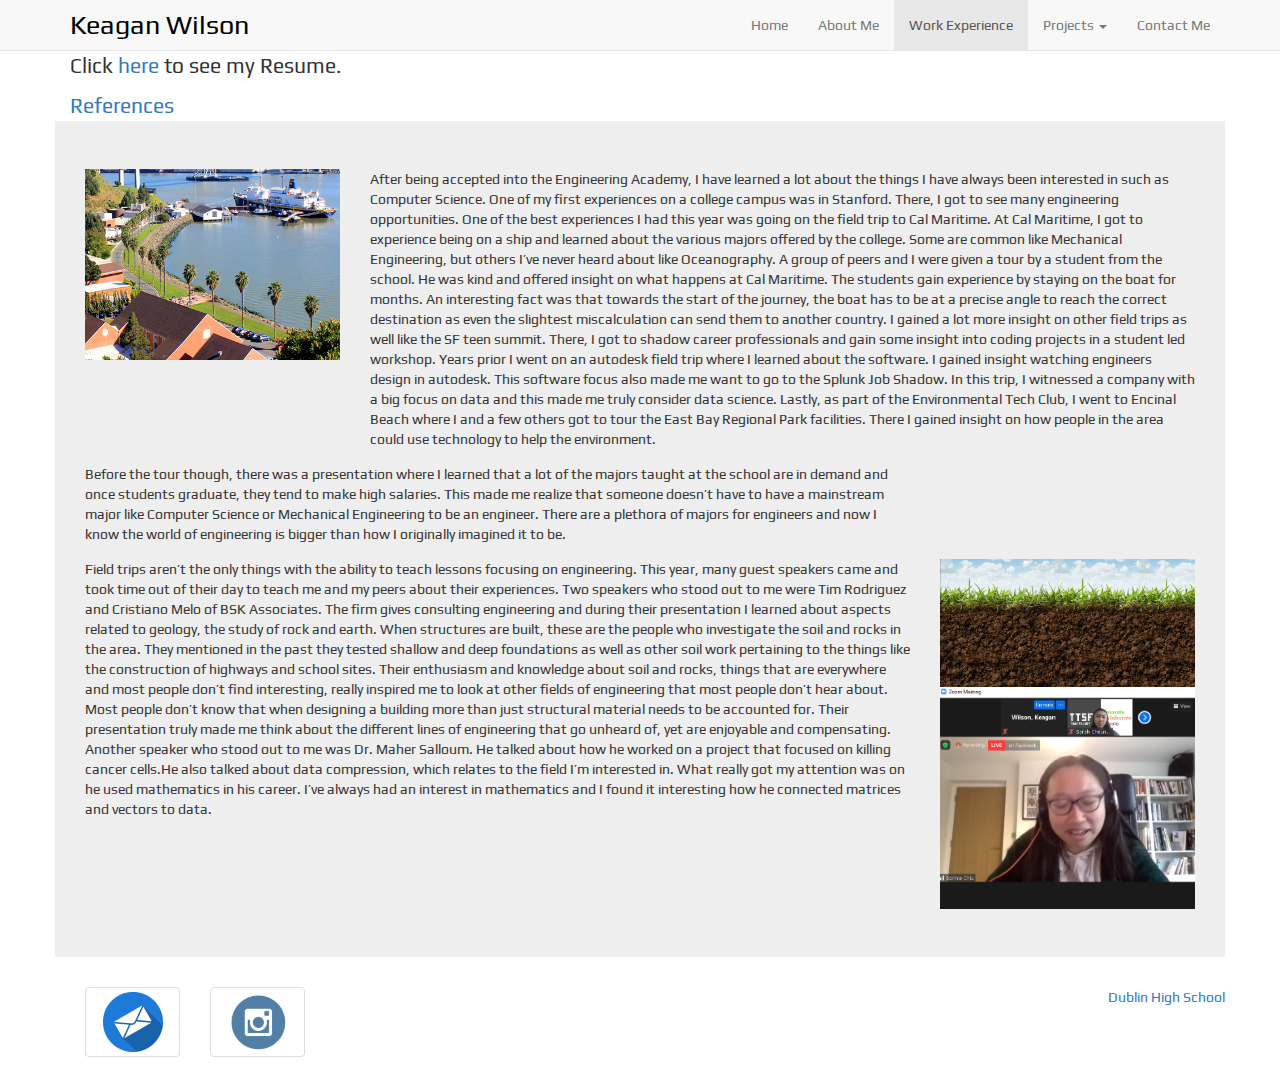
<file: Wilson_Resume.html>
<!DOCTYPE html>
<html lang="en">
    <head>
        <meta charset="utf-8">
         <link href="bootstrap-3.3.7-dist/css/bootstrap.css" rel="stylesheet" type="text/css">
         <link href="Wilson_Home.css" rel="stylesheet" type="text/css">
         <title>Keagan's Portfolio</title>
         <link rel="shortcut icon" type="image/x-icon" href="Images/favicon.ico">
         <link href="https://fonts.googleapis.com/css?family=Play" rel="stylesheet">
    </head>
    <body>
        <header class="navbar navbar-default navbar-fixed-top">
            <div class="row">
                <h1 class="col-md-4"><a href="index.html">Keagan Wilson</a></h1>
                <div class="pull-right collapse navbar-collapse">
                    <ul class="nav navbar-nav">
                        <li><a href="index.html">Home</a></li>
                        <li><a href="Wilson_AboutMe.html">About Me</a></li>
                        <li class="active"><a href="Wilson_Resume.html">Work Experience</a></li>
                        <li class="dropdown">
                            <a class="dropdown-toggle" data-toggle="dropdown" href="#">Projects <b class="caret"></b></a>
                            <ul class="dropdown-menu">
                                <li><a href="Wilson_CSE.html">CSE</a></li>
                                <li><a href="Wilson_POE.html">POE</a></li>
				<li><a href="Wilson_CSA.html">CSA</a></li>
                                <li><a href="Wilson_DE.html">DE</a></li>
                            </ul> 
                        </li>
                        <li class="moveleft"><a href="Wilson_ContactMe.html">Contact Me</a></li> 
                    </ul>
                </div>
            </div>
        </header>
        <div class="space">
            &nbsp;
        </div>
        <section class="container">
            <p class="club21">Click <a href="Images/Resume.pdf" target="_blank">here</a> to see my Resume.</p>
            <a class="club21" href="https://docs.google.com/document/d/151IoCC1J0cV9scEZuLMhNlakGULaQPpjkOkldrs-oUI/edit?usp=sharing" target="_blank">References</a>
        </section>
        <section class="container jumbotron">
            <img class="col-xs-3" src="Images/calmaritime.jpg">
            <p class="col-xs-9" style="font-size: 14px;" class="club15">After being accepted into the Engineering Academy, I have learned a lot about the things I have always been interested in such as Computer Science. One of my first experiences on a college campus was in Stanford. There, I got to see many engineering opportunities. One of the best experiences I had this year was going on the field trip to Cal Maritime. At Cal Maritime, I got to experience being on a ship and learned about the various majors offered by the college. Some are common like Mechanical Engineering, but others I’ve never heard about like Oceanography. A group of peers and I were given a tour by a student from the school. He was kind and offered insight on what happens at Cal Maritime. The students gain experience by staying on the boat for months. An interesting fact was that towards the start of the journey, the boat has to be at a precise angle to reach the correct destination as even the slightest miscalculation can send them to another country. I gained a lot more insight on other field trips as well like the SF teen summit. There, I got to shadow career professionals and gain some insight into coding projects in a student led workshop. Years prior I went on an autodesk field trip where I learned about the software. I gained insight watching engineers design in autodesk. This software focus also made me want to go to the Splunk Job Shadow. In this trip, I witnessed a company with a big focus on data and this made me truly consider data science. Lastly, as part of the Environmental Tech Club, I went to Encinal Beach where I and a few others got to tour the East Bay Regional Park facilities. There I gained insight on how people in the area could use technology to help the environment.<br></p>
		<p class="col-xs-9" style="font-size: 14px;" class="club15">Before the tour though, there was a presentation where I learned that a lot of the majors taught at the school are in demand and once students graduate, they tend to make high salaries. This made me realize that someone doesn’t have to have a mainstream major like Computer Science or Mechanical Engineering to be an engineer. There are a plethora of majors for engineers and now I know the world of engineering is bigger than how I originally imagined it to be.
	
	            <br></p>
            	<p class="col-xs-9" style="font-size: 14px;" class="club15">Field trips aren’t the only things with the ability to teach lessons focusing on engineering. This year, many guest speakers came and took time out of their day to teach me and my peers about their experiences. Two speakers who stood out to me were Tim Rodriguez and Cristiano Melo of BSK Associates. The firm gives consulting engineering and during their presentation I learned about aspects related to geology, the study of rock and earth. When structures are built, these are the people who investigate the soil and rocks in the area. They mentioned in the past they tested shallow and deep foundations as well as other soil work pertaining to the things like the construction of highways and school sites. Their enthusiasm and knowledge about soil and rocks, things that are everywhere and most people don’t find interesting, really inspired me to look at other fields of engineering that most people don’t hear about. Most people don’t know that when designing a building more than just structural material needs to be accounted for. Their presentation truly made me think about the different lines of engineering that go unheard of, yet are enjoyable and compensating. Another speaker who stood out to me was Dr. Maher Salloum. He talked about how he worked on a project that focused on killing cancer cells.He also talked about data compression, which relates to the field I’m interested in. What really got my attention was on he used mathematics in his career. I’ve always had an interest in mathematics and I found it interesting how he connected matrices and vectors to data.
            </p>
            <img class="col-xs-3" src="Images/soil.jpg">
		<img class="col-xs-3" src="Images/SFTeens.png">
        </section>
        <footer class="container">
            <div class="row">
                <div class="col-xs-8">
                    <div class="col-xs-2">
                        <a href="mailto:keg0issweg@gmail.com" target="_blank" class="thumbnail"><img src="Images/email.png" alt="email me"></a>
                    </div>
                    <div class="col-xs-2">
                        <a href="https://instagram.com/_Keagan_Wilson_" target="_blank" class="thumbnail"><img src="Images/instagram.png" alt="instagram"></a>
                    </div>
                </div>
                <a href="https://www.dublin.k12.ca.us/dhs" target="_blank" class="pull-right">Dublin High School</a>
            </div>
        </footer>
    </body>
</html>
</file>
<file: Wilson_Home.css>
body {
  font-family: 'Play', monospace;
}
h1 {
  margin-left:70px;
  margin-top:10px;
  font-size: 27px;
}
h1 a {
  color: black;
}
h1 a:hover {
  color: gray;
  text-decoration: none;
}
header {
  background-color: #fff;
  width: 100%;
  z-index: 3;
  top: 0;
  right: 0;
  left: 0;
  justify-content: center;
  position: fixed;
  font-size: 14px;
  border-bottom: 1px solid #000;
}
.home {
  color: #4D00FF;
}
.space {
  width: 100%;
  height: 51px;
}
.dropdown:hover .dropdown-menu {
    display: block;
}
.typewriter h2 {
  overflow: hidden; /* Ensures the content is not revealed until the animation */
  border-right: .15em solid orange; /* The typwriter cursor */
  white-space: nowrap; /* Keeps the content on a single line */
  margin: 0 auto; /* Gives that scrolling effect as the typing happens */
  letter-spacing: .1em; /* Adjust as needed */
  animation: 
    typing 4s steps(40, end),
    blink-caret .75s step-end infinite;
}

/* The typing effect */
@keyframes typing {
  from { width: 0 }
  to { width: 100% }
}

/* The typewriter cursor effect */
@keyframes blink-caret {
  from, to { border-color: transparent }
  50% { border-color: orange; }
}
.appear {
  position: relative;
}
.image {
  display: block;
  width: 100%;
  height: 100%;
}

.overlay {
  position: absolute;
  bottom: 0;
  left: 0;
  right: 0;
  background-color: #008CBA;
  overflow: hidden;
  width: 87.25%;
  height: 0;
  transition: .5s ease;
  margin-left: 25px;
  margin-bottom: 50px;
  opacity: 0.9;
}

.appear:hover .overlay {
  height: 90.1%;
}

.text {
  white-space: nowrap; 
  color: white;
  font-size: 20px;
  position: absolute;
  overflow: hidden;
  top: 50%;
  left: 50%;
  transform: translate(-50%, -50%);
  -ms-transform: translate(-50%, -50%);
}
.text2 a {
   color: yellow;
   
}
.btn.btn-primary {
  margin-bottom: 0;
  border-radius: 2px;
  border: 0px;
  color: #000;
  text-shadow: none;
  background-color: #ffffff;
}
.overlay2 {
  position: absolute;
  bottom: 0;
  left: 0;
  right: 0;
  background-color: #008CBA;
  overflow: hidden;
  width: 0;
  height: 91%;
  transition: .5s ease;
  margin-left: 25px;
  margin-bottom: 50px;
  opacity: 0.9;
}
.appear:hover .overlay2 {
  width: 87.25%;
}
.overlay3 {
  position: absolute;
  bottom: 0;
  left: 87.5%;
  right: 0;
  background-color: #008CBA;
  overflow: hidden;
  width: 0;
  height: 81.75%;
  transition: .5s ease;
  margin-left: 25px;
  margin-bottom: 50px;
  opacity: 0.9;
}
.appear:hover .overlay3 {
  width: 87.25%;
  left: 0;
}
.text2 {
  color: white;
  font-size: 20px;
  position: relative;
  top: 50%;
  left: 50%;
  transform: translate(-50%, -50%);
  -ms-transform: translate(-50%, -50%);
}
.overlay4 {
  position: absolute;
  top: 0;
  bottom: 0;
  left: 0;
  right: 0;
  height: 91.25%;
  width: 90.3%;
  opacity: 0;
  transition: .5s ease;
  background-color: #008CBA;
  margin-left: 25.25px;
  margin-top: 10px;
}
.appear:hover .overlay4 {
  opacity: 0.9;
}
.btn.btn-primary:hover {
  color: #000;
  background-color: #fbd1d5;
}

.btn-secondary {
  background-color: #E8DFE0;
  color: #000;
  margin: 0 0 30px;
}
.framed {
  display: block;
  border-width: 10px 10px 30px 10px;
  border-style: inset;
  margin-bottom: 20px;
  border-color: #ff3300;
}
strong {
  color: #ff3300;
}
.overlay4 strong {
  color: #fff;
}
.nav-pills > li.active > a,
.nav-pills > li.active > a:hover,
.nav-pills > li.active > a:focus {
  color: #fff !important;
  background-color: #ff5323 !important;
}
.moveleft {
  margin-right:70px;
}
.jumbotron {
  overflow: hidden;
}
.dab {
  display: flex;
  align-items: center;
  background-image: url('https://wallpaperstock.net/wallpapers/thumbs1/40051wide.jpg');
  background-size: cover;
  background-repeat: no-repeat;
  background-attachment: fixed;
  color: #ffffff;
  height: 370px;
  text-shadow: 0.25px 0.25px 0.25px #000000;
}

.dab h2 {
  font-size: 60px;
  font-weight: 700;
  margin: 0;
  color: #000;
}

.dab h3 {
  margin: 0 0 20px;
  color: #000;
}
.interior {
  width:600px;
}
.exterior {
  margin-top:60px;
}
.dab2 {
  display:flex;
  align-items:center;
  background-size: cover;
  height:250px;
  background-repeat: no-repeat;
  background-attachment: fixed;
}
.club21 {
  font-size:21px;
}
.weight700 {
  font-size:60px;
  font-weight:700;
}
.club15 {
  font-size:15px;
}
form {
  margin-top: 40px;
}
</file>
